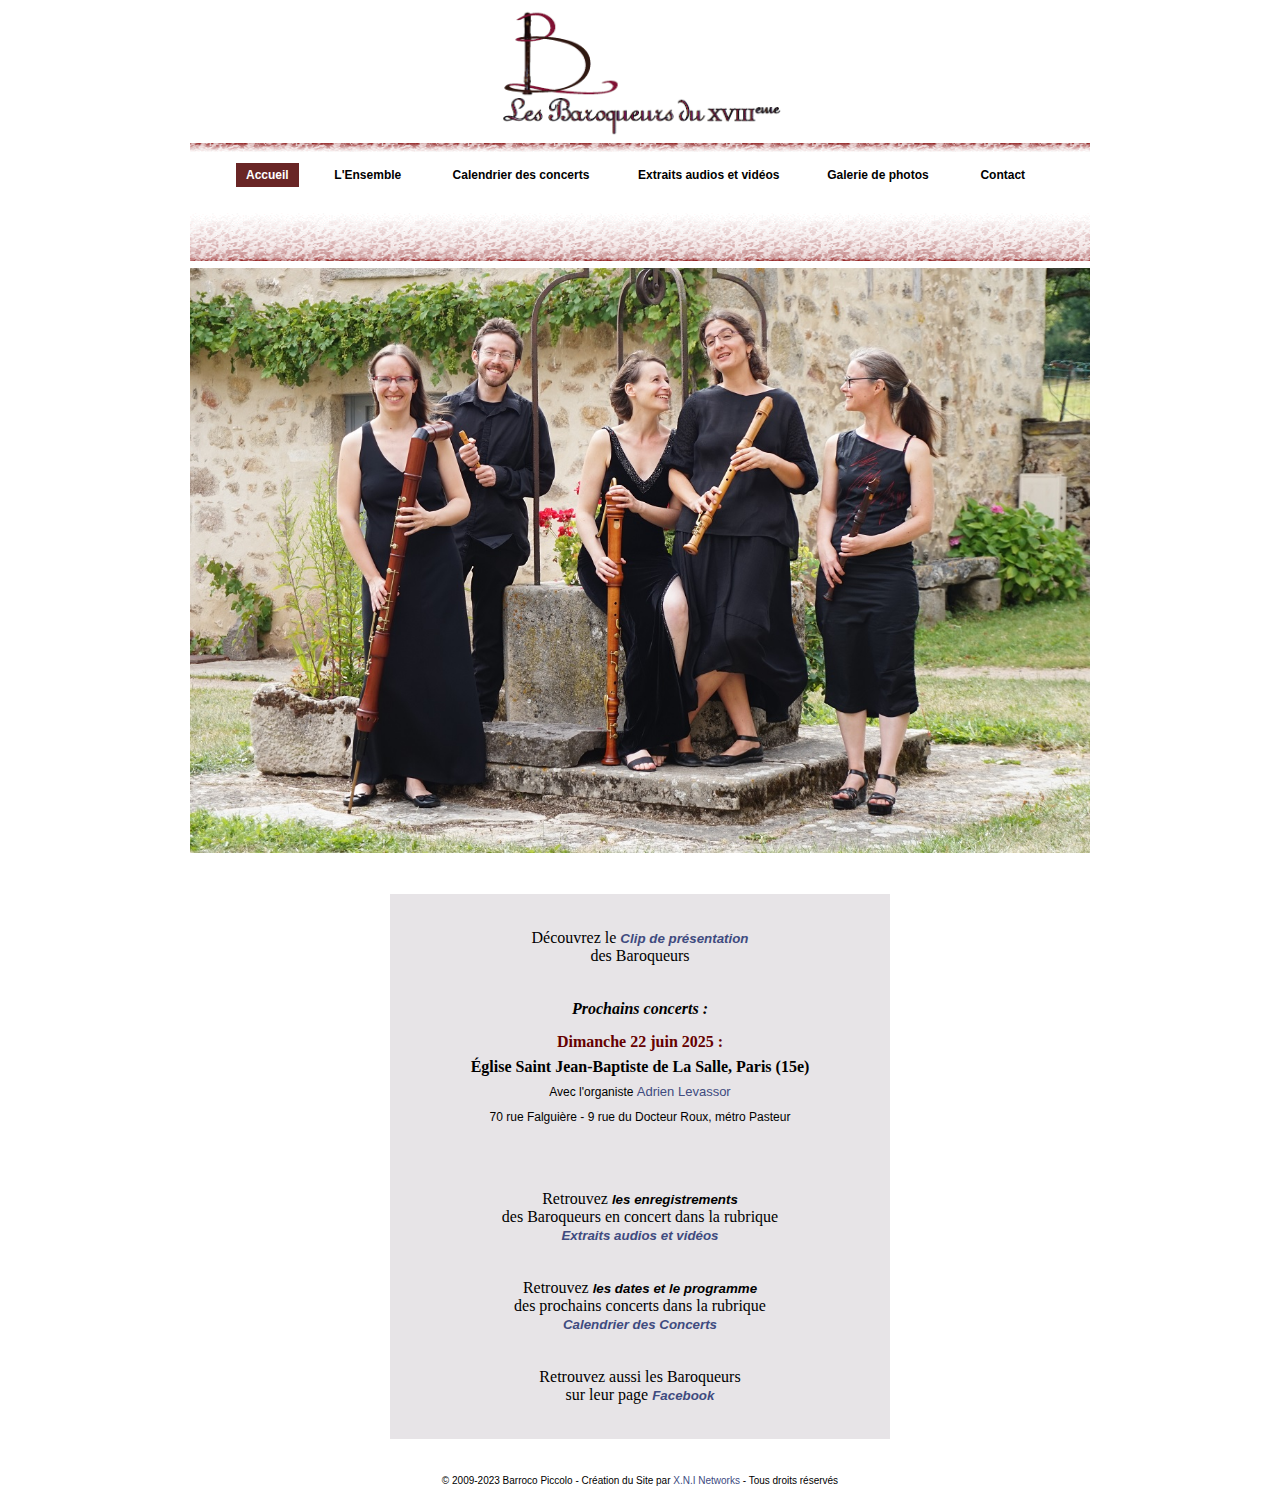
<file: index.html>
<!DOCTYPE html>
<html>
<head>
<meta charset="UTF-8">
<title>Les Baroqueurs du XVIIIème - Accueil</title>
<link rel="stylesheet" href="css/styles.css" type="text/css">
<link rel="shortcut icon" href="images/favicon.png">
<link rel="apple-touch-icon-precomposed" href="images/favicon.png">
<meta name="msapplication-TileImage" content="/images/favicon.png">
<META NAME="keywords" CONTENT="Baroqueurs,flutes,groupe,flutistes,paris,18,quintuor,sextuor,quatuor,bec,vent,instruments,conservatoire,musical,musique,baroque,bach,vivaldi,mozart,corelli">
<meta http-equiv="Pragma" content="no-cache" />
<meta content="no-cache" http-equiv="no-cache" />
<meta http-equiv="Cache-Control" content="no-cache" />
</head>
<body id="home">
<div align="center" id="mainContainer">
  <div style="border:1px solid white;"><a href="index.html" title="Home Page"><img src="images/logo.gif" width="288" height="127"  border="0"></a></div>  
  <div>
    <table width="805" align="center">
      <tr>
        <th width="795" scope="row"><img src="images/barre1.gif" alt="" width="900" height="10"></th>
      </tr>
      <tr>
        <th scope="row"><table width="92%" align="center">
          <tr>
              <td width="8%" height="24" nowrap><div align="center" class="Style8"><font size="2"><a class="navLink currentLink" href="index.html" 
		onMouseOver="HM_f_PopUp('elMenu3',event)" onMouseOut="HM_f_PopDown('elMenu3')">Accueil</a></font></div></td>
              <td width="12%" nowrap><div align="center" class="Style8"><font size="2"><a class="navLink" href="ensemble.html" 
		onMouseOver="HM_f_PopUp('elMenu3',event)" onMouseOut="HM_f_PopDown('elMenu3')">L'Ensemble</a></font></div></td>
              <td width="15%" nowrap><div align="center" class="Style8"><font size="2"><a class="navLink" href="calendrier.html" 
		onMouseOver="HM_f_PopUp('elMenu3',event)" onMouseOut="HM_f_PopDown('elMenu3')">Calendrier des concerts</a></font></div></td>
              <td width="14%" nowrap><div align="center" class="Style8"><font size="2"><a class="navLink" href="extraits.html" 
		onMouseOver="HM_f_PopUp('elMenu3',event)" onMouseOut="HM_f_PopDown('elMenu3')">Extraits audios et vidéos</a></font></div></td>
              <td width="14%" nowrap><div align="center" class="Style8"><font size="2"><a href="photos.html" class="navLink" 
		onMouseOver="HM_f_PopUp('elMenu3',event)" onMouseOut="HM_f_PopDown('elMenu3')">Galerie de photos</a></font></div></td>
              <td width="10%" nowrap><div align="center" class="Style8"><font size="2"><a class="navLink" href="contact.html"
        onMouseOver="HM_f_PopUp('elMenu3',event)" onMouseOut="HM_f_PopDown('elMenu3')">Contact</a></font></div></td>
          </tr>
        </table></th>
        </tr>
        <tr>
          <th scope="row">&nbsp;</th>
        </tr>
        <tr>
          <th scope="row"><img src="images/barre2accueil.gif" alt="" width="900" height="50"></th>
        </tr>
        <tr>
          <th scope="row"><img src="images/DSC07958_accueil.jpg" width="900"></th>
        </tr>
      </table>
    </div>
    <p>&nbsp;</p>
  </div>  
  <table width="500" border="0" align="center" cellpadding="0" cellspacing="0" id="highLight">
    <tr><td class="celSpacer"></td></tr>
    <tr>
      <td width="500" align="center" valign="middle" bgcolor="#E7E4E7" id="news"><div align="center">
        <p>&nbsp;</p>
        </div>
        <p align="center"><span class="Style41">Découvrez le <a href="https://youtu.be/Jhaj91A4RM4" class="Style18">Clip de présentation</a><br>des Baroqueurs</span></p>
        <p align="center">&nbsp;</p>
        <p align="center"><span class="Style14"><span class="Style16">Prochains concerts :</span></span></p>
           <span class="Style25">Dimanche 22 juin 2025 : <br><span class="Style14">Église Saint Jean-Baptiste de La Salle, Paris (15e)</span></span><br><span style="font-size:12px; line-height:25px">Avec l'organiste <a href="https://adrienlevassor.wixsite.com/adrienlevassororgue" style="font-size: 13px" target="_blank">Adrien Levassor</a><br>70 rue Falguière - 9 rue du Docteur Roux, métro Pasteur<br><br>
        <p align="center">&nbsp;</p>
        <p align="center"><span class="Style41">Retrouvez <span class="Style18">les enregistrements </span><br>des Baroqueurs en concert dans la rubrique <br><a href="extraits.html" class="Style18">Extraits audios et vidéos</a> </span></p>
        <p align="center">&nbsp;</p>
        <p align="center"><span class="Style41">Retrouvez <span class="Style18">les dates et le programme</span> <br>des prochains concerts dans la rubrique <br><a href="calendrier.html" class="Style18">Calendrier des Concerts</a> </span></p>
        <p align="center">&nbsp;</p>
        <p align="center"><span class="Style41">Retrouvez aussi les Baroqueurs <br>sur leur page <a href="https://www.facebook.com/consort.baroqueurs.5" target="_blank" class="Style18">Facebook</a> </span></p>
        <p align="center">&nbsp;</p>
      <div class="link"></div></td>
    </tr>
    <tr><td class="celSpacer"></td></tr>
  </table>
  <p>&nbsp;</p>
  <div id="footer">
    <div align="center">&copy; 2009-2023 Barroco Piccolo - Création du Site par <a href="http://www.xni-networks.fr" target="_blank">X.N.I Networks</a> - Tous droits réservés</div>
  </div>
</body>
</html>
</file>
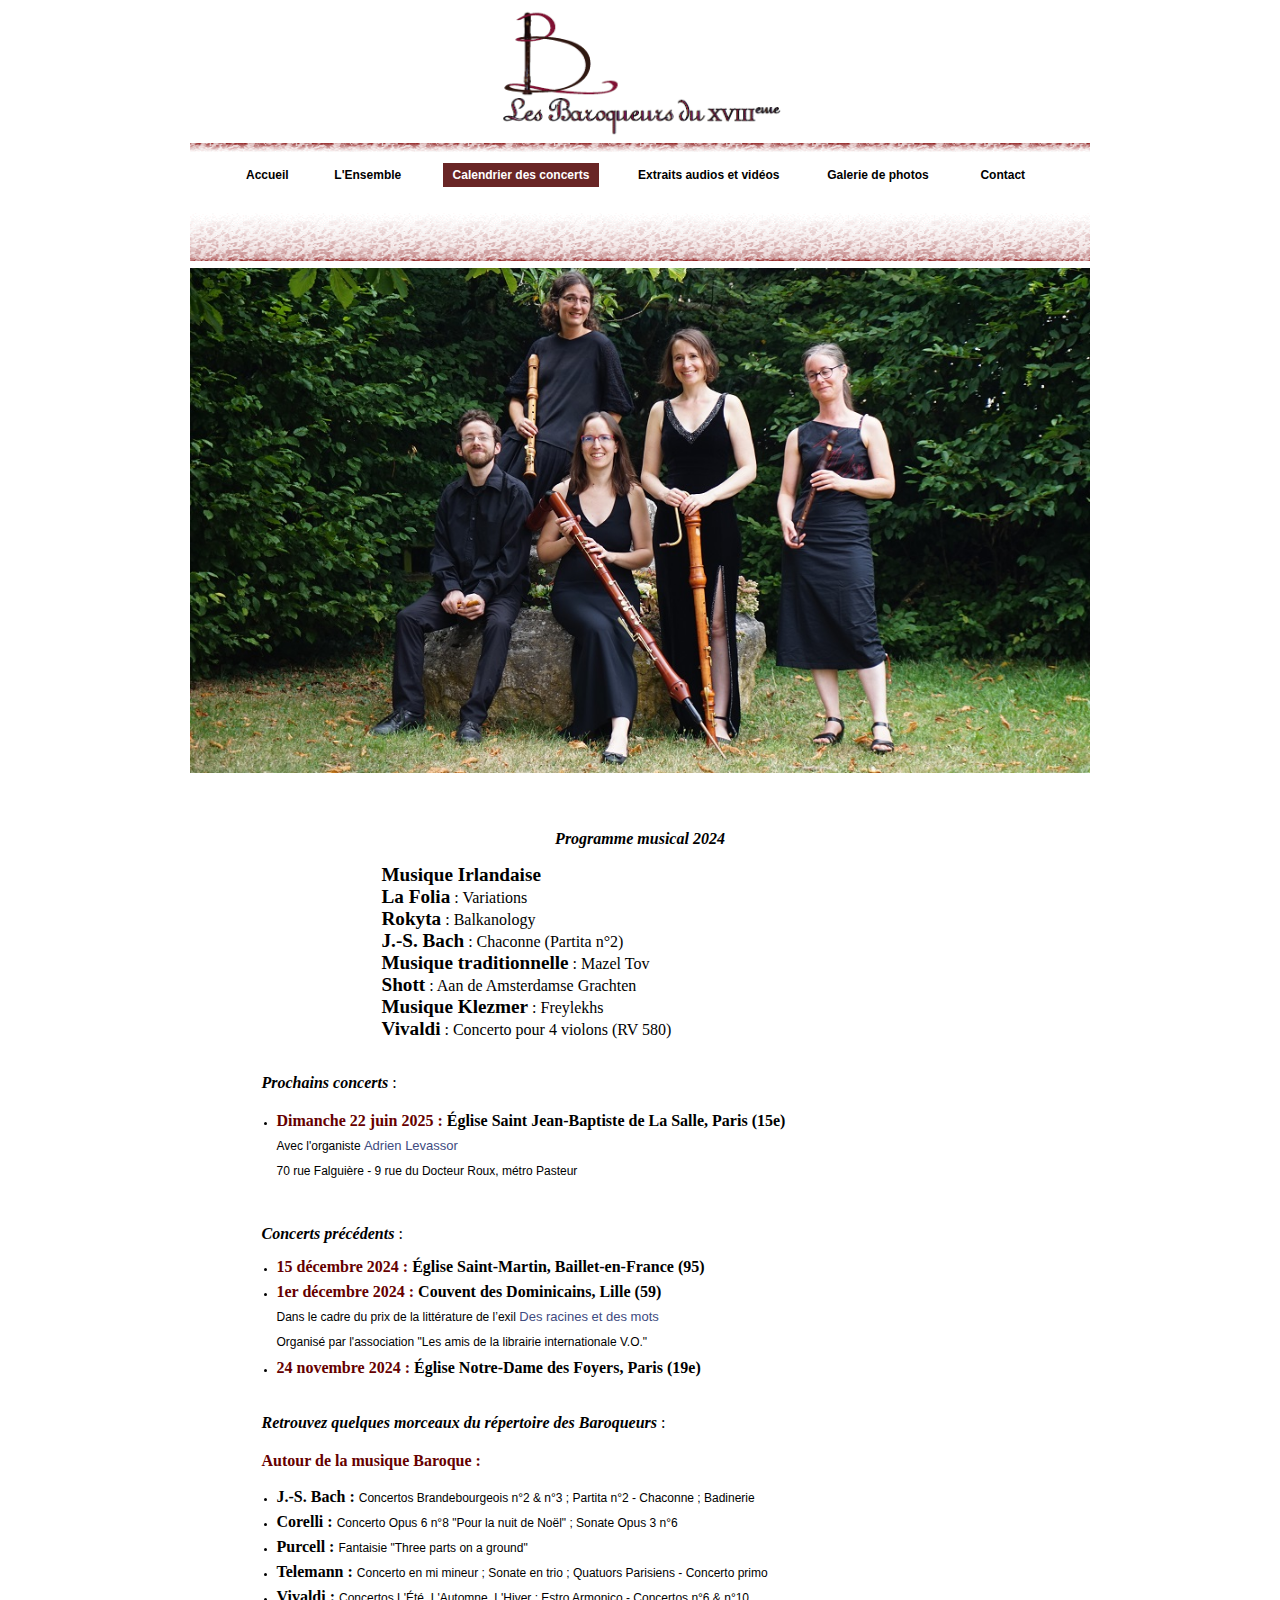
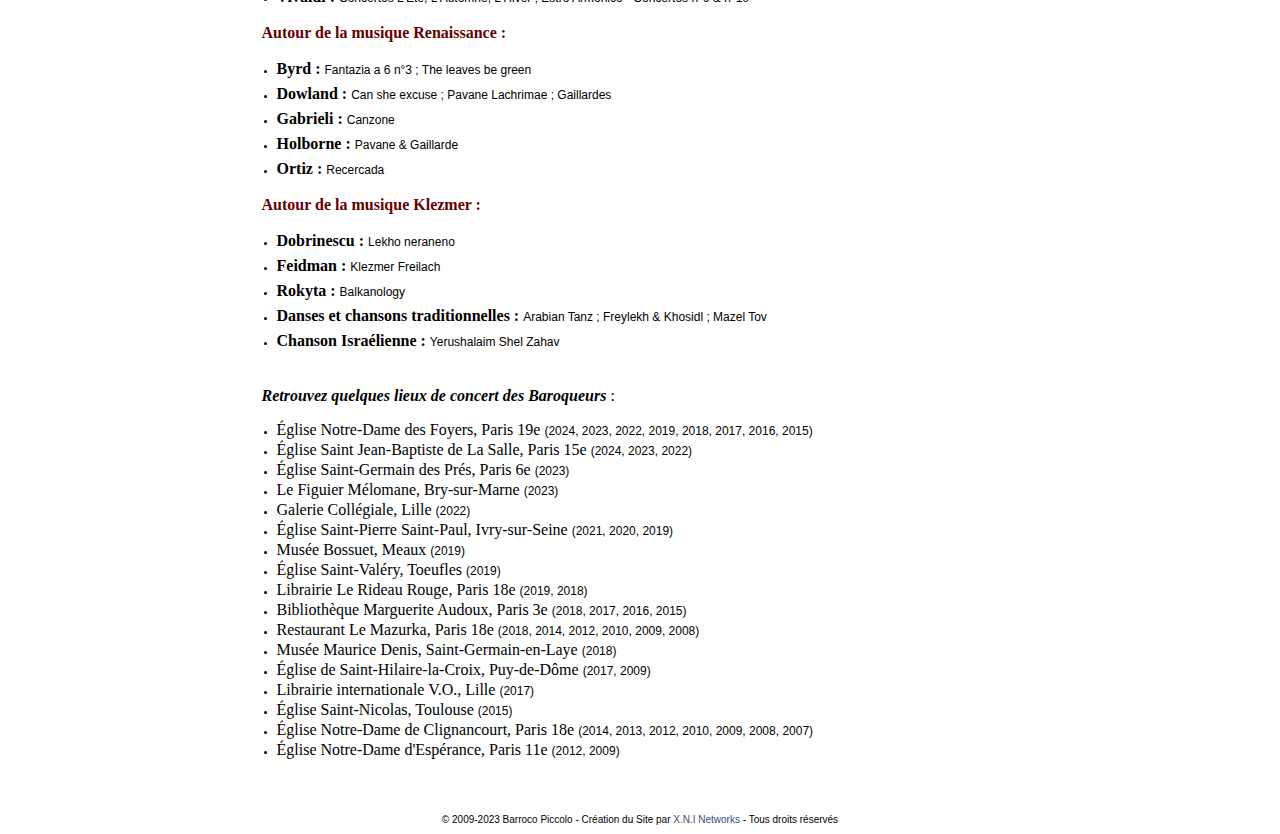
<file: calendrier.html>
<!DOCTYPE html>
<html>
<head>
<meta charset="UTF-8">
<title>Les Baroqueurs du XVIIIème - Calendrier des Concerts</title>
<link rel="stylesheet" href="css/styles.css" type="text/css">
<link rel="shortcut icon" href="images/favicon.png">
<link rel="apple-touch-icon-precomposed" href="images/favicon.png">
<meta name="msapplication-TileImage" content="/images/favicon.png">
<META NAME="keywords" CONTENT="Baroqueurs,flutes,groupe,flutistes,paris,18,quintuor,sextuor,quatuor,bec,vent,instruments,conservatoire,musical,musique,baroque,bach,vivaldi,mozart,corelli">
<meta http-equiv="Pragma" content="no-cache" />
<meta content="no-cache" http-equiv="no-cache" />
<meta http-equiv="Cache-Control" content="no-cache" />
</head>
<body id="home">
<div align="center" id="mainContainer">
  <div style="border:1px solid white;"><a href="index.html" title="Home Page"><img src="images/logo.gif" width="288" height="127"  border="0" /></a></div>  
  <div>
    <table width="805" align="center">
      <tr>
        <th width="795" scope="row"><img src="images/barre1.gif" alt="" width="900" height="10"></th>
      </tr>
      <tr>
        <th scope="row"><table width="92%" align="center">
            <tr>
              <td width="8%" height="24" nowrap><div align="center" class="Style8"><font size="2"><a class="navLink" href="index.html" 
		onMouseOver="HM_f_PopUp('elMenu3',event)" onMouseOut="HM_f_PopDown('elMenu3')">Accueil</a></font></div></td>
              <td width="12%" nowrap><div align="center" class="Style8"><font size="2"><a class="navLink" href="ensemble.html" 
		onMouseOver="HM_f_PopUp('elMenu3',event)" onMouseOut="HM_f_PopDown('elMenu3')">L'Ensemble</a></font></div></td>
              <td width="15%" nowrap><div align="center" class="Style8"><font size="2"><a class="navLink currentLink" href="calendrier.html" 
		onMouseOver="HM_f_PopUp('elMenu3',event)" onMouseOut="HM_f_PopDown('elMenu3')">Calendrier des concerts</a></font></div></td>
              <td width="14%" nowrap><div align="center" class="Style8"><font size="2"><a class="navLink" href="extraits.html" 
		onMouseOver="HM_f_PopUp('elMenu3',event)" onMouseOut="HM_f_PopDown('elMenu3')">Extraits audios et vidéos</a></font></div></td>
              <td width="14%" nowrap><div align="center" class="Style8"><font size="2"><a href="photos.html" class="navLink" 
		onMouseOver="HM_f_PopUp('elMenu3',event)" onMouseOut="HM_f_PopDown('elMenu3')">Galerie de photos</a></font></div></td>
              <td width="10%" nowrap><div align="center" class="Style8"><font size="2"><a class="navLink" href="contact.html"
        onMouseOver="HM_f_PopUp('elMenu3',event)" onMouseOut="HM_f_PopDown('elMenu3')">Contact</a></font></div></td>
            </tr>
        </table></th>
      </tr>
      <tr>
        <th scope="row">&nbsp;</th>
      </tr>
      <tr>
        <th scope="row"><img src="images/barre2accueil.gif" alt="" width="900" height="50"></th>
      </tr>
      <tr>
        <th scope="row"><img src="images/DSC07981_calendrier.jpg" width="900"></th>
      </tr>
    </table>
  </div>
  <p>&nbsp;</p>
  <table width="757" height="332" border="0" cellpadding="0" cellspacing="0" id="highLight">
    <tr>
    <td class="celSpacer"></td></tr>
    <tr>
      <td width="598" valign="top" bgcolor="#FFFFFF" id="news">
        <p align="center" class="Style16">Programme musical 2024</p>
        <blockquote>
            <blockquote>
              <blockquote>
                <p class="Style14">
                <span class="Style15">Musique Irlandaise</span><br>
				<span class="Style15">La Folia</span> : Variations<br>
                <span class="Style15">Rokyta</span> : Balkanology<br>
				<span class="Style15">J.-S. Bach</span> : Chaconne (Partita n°2)<br>
				<span class="Style15">Musique traditionnelle</span> : Mazel Tov<br>
				<span class="Style15">Shott</span> : Aan de Amsterdamse Grachten<br>
				<span class="Style15">Musique Klezmer</span> : Freylekhs<br>
                <span class="Style15">Vivaldi</span> : Concerto pour 4 violons (RV 580)<br>
              </blockquote>
            </blockquote>
        </blockquote>
        <p class="Style14"><br>
          <span class="Style14"><span class="Style16">Prochains concerts</span> :</span></p>
         <ul class="Style20">
           <li class="Style19"><span class="Style25">Dimanche 22 juin 2025 :  <span class="Style14">Église Saint Jean-Baptiste de La Salle, Paris (15e)</span></span><br><span style="font-size:12px; line-height:25px">Avec l'organiste <a href="https://adrienlevassor.wixsite.com/adrienlevassororgue" style="font-size: 13px" target="_blank">Adrien Levassor</a><br>70 rue Falguière - 9 rue du Docteur Roux, métro Pasteur</span></li>
           <br>
       </ul><br>
        <p><span class="Style14"><span class="Style16">Concerts précédents</span> :</span></p>
        <ul class="Style20">
           <li class="Style19"><span class="Style25">15 décembre 2024 :  <span class="Style14">Église Saint-Martin, Baillet-en-France (95)</span></span></li>
           <li class="Style19"><span class="Style25">1er décembre 2024 :  <span class="Style14">Couvent des Dominicains, Lille (59)</span></span><br><span style="font-size:12px; line-height:25px">Dans le cadre du prix de la littérature de l’exil <a href="https://www.desracinesetdesmots.com/" style="font-size: 13px" target="_blank">Des racines et des mots</a><br>Organisé par l'association "Les amis de la librairie internationale V.O."</span></li>
           <li class="Style19"><span class="Style25">24 novembre 2024 :  <span class="Style14">Église Notre-Dame des Foyers, Paris (19e)</span></span></li>
        </ul>
        <p class="Style14"><br>
          <span class="Style16">Retrouvez quelques morceaux du répertoire des Baroqueurs</span> : </p>
          <p class="Style19"><span class="Style25">Autour de la musique Baroque : </span></p>
        <ul class="Style20">
          <li class="Style19"><span class="Style25"><span class="Style14">J.-S. Bach : </span></span><span style="font-size:12px; line-height:20px">Concertos Brandebourgeois n°2 & n°3 ; Partita n°2 - Chaconne ; Badinerie</span></li>
          <li class="Style19"><span class="Style25"><span class="Style14">Corelli : </span></span><span style="font-size:12px; line-height:20px">Concerto Opus 6 n°8 "Pour la nuit de Noël" ; Sonate Opus 3 n°6</span></li>
          <li class="Style19"><span class="Style25"><span class="Style14">Purcell : </span></span><span style="font-size:12px; line-height:20px">Fantaisie "Three parts on a ground"</span></li>
          <li class="Style19"><span class="Style25"><span class="Style14">Telemann : </span></span><span style="font-size:12px; line-height:20px">Concerto en mi mineur ; Sonate en trio ; Quatuors Parisiens - Concerto primo</span></li>
          <li class="Style19"><span class="Style25"><span class="Style14">Vivaldi : </span></span><span style="font-size:12px; line-height:20px">Concertos L'Été, L'Automne, L'Hiver ; Estro Armonico - Concertos n°6 & n°10</span></li>
        </ul>
          <p class="Style19"><span class="Style25">Autour de la musique Renaissance : </span></p>
        <ul class="Style20">
          <li class="Style19"><span class="Style25"><span class="Style14">Byrd : </span></span><span style="font-size:12px; line-height:20px">Fantazia a 6 n°3 ; The leaves be green</span></li>
          <li class="Style19"><span class="Style25"><span class="Style14">Dowland : </span></span><span style="font-size:12px; line-height:20px">Can she excuse ; Pavane Lachrimae ; Gaillardes</span></li>
          <li class="Style19"><span class="Style25"><span class="Style14">Gabrieli : </span></span><span style="font-size:12px; line-height:20px">Canzone</span></li>
          <li class="Style19"><span class="Style25"><span class="Style14">Holborne : </span></span><span style="font-size:12px; line-height:20px">Pavane & Gaillarde</span></li>
          <li class="Style19"><span class="Style25"><span class="Style14">Ortiz : </span></span><span style="font-size:12px; line-height:20px">Recercada</span></li>
        </ul>
          <p class="Style19"><span class="Style25">Autour de la musique Klezmer : </span></p>
        <ul class="Style20">
          <li class="Style19"><span class="Style25"><span class="Style14">Dobrinescu : </span></span><span style="font-size:12px; line-height:20px">Lekho neraneno</span></li>
          <li class="Style19"><span class="Style25"><span class="Style14">Feidman : </span></span><span style="font-size:12px; line-height:20px">Klezmer Freilach</span></li>
          <li class="Style19"><span class="Style25"><span class="Style14">Rokyta : </span></span><span style="font-size:12px; line-height:20px">Balkanology</span></li>
          <li class="Style19"><span class="Style25"><span class="Style14">Danses et chansons traditionnelles : </span></span><span style="font-size:12px; line-height:20px">Arabian Tanz ; Freylekh & Khosidl ; Mazel Tov</span><br></li>
          <li class="Style19"><span class="Style25"><span class="Style14">Chanson Israélienne : </span></span><span style="font-size:12px; line-height:20px">Yerushalaim Shel Zahav</span><br></li>
        </ul>        
        <p class="Style14"><br>
          <span class="Style16">Retrouvez quelques lieux de concert des Baroqueurs</span> : </p>
        <ul class="Style20">
          <li class="Style19"><span class="Style14">Église Notre-Dame des Foyers, Paris 19e </span><span style="font-size:12px; line-height:20px">(2024, 2023, 2022, 2019, 2018, 2017, 2016, 2015)</span></li>
          <li class="Style19"><span class="Style14">Église Saint Jean-Baptiste de La Salle, Paris 15e </span><span style="font-size:12px; line-height:20px">(2024, 2023, 2022)</span></li>
          <li class="Style19"><span class="Style14">Église Saint-Germain des Prés, Paris 6e </span><span style="font-size:12px; line-height:20px">(2023)</span></li>
          <li class="Style19"><span class="Style14">Le Figuier Mélomane, Bry-sur-Marne </span><span style="font-size:12px; line-height:20px">(2023)</span></li>
          <li class="Style19"><span class="Style14">Galerie Collégiale, Lille </span><span style="font-size:12px; line-height:20px">(2022)</span></li>
          <li class="Style19"><span class="Style14">Église Saint-Pierre Saint-Paul, Ivry-sur-Seine </span><span style="font-size:12px; line-height:20px">(2021, 2020, 2019)</span></li>
          <li class="Style19"><span class="Style14">Musée Bossuet, Meaux </span><span style="font-size:12px; line-height:20px">(2019)</span></li>
          <li class="Style19"><span class="Style14">Église Saint-Valéry, Toeufles </span><span style="font-size:12px; line-height:20px">(2019)</span></li>
          <li class="Style19"><span class="Style14">Librairie Le Rideau Rouge, Paris 18e </span><span style="font-size:12px; line-height:20px">(2019, 2018)</span></li>
          <li class="Style19"><span class="Style14">Bibliothèque Marguerite Audoux, Paris 3e </span><span style="font-size:12px; line-height:20px">(2018, 2017, 2016, 2015)</span></li>
          <li class="Style19"><span class="Style14">Restaurant Le Mazurka, Paris 18e </span><span style="font-size:12px; line-height:20px">(2018, 2014, 2012, 2010, 2009, 2008)</span></li>
          <li class="Style19"><span class="Style14">Musée Maurice Denis, Saint-Germain-en-Laye </span><span style="font-size:12px; line-height:20px">(2018)</span></li>
          <li class="Style19"><span class="Style14">Église de Saint-Hilaire-la-Croix, Puy-de-Dôme </span><span style="font-size:12px; line-height:20px">(2017, 2009)</span></li>
          <li class="Style19"><span class="Style14">Librairie internationale V.O., Lille </span><span style="font-size:12px; line-height:20px">(2017)</span></li>
           <li class="Style19"><span class="Style14">Église Saint-Nicolas, Toulouse </span><span style="font-size:12px; line-height:20px">(2015)</span></li>
          <li class="Style19"><span class="Style14">Église Notre-Dame de Clignancourt, Paris 18e </span><span style="font-size:12px; line-height:20px">(2014, 2013, 2012, 2010, 2009, 2008, 2007)</span></li>
          <li class="Style19"><span class="Style14">Église Notre-Dame d'Espérance, Paris 11e </span><span style="font-size:12px; line-height:20px">(2012, 2009)</span></li>
        <br></ul></td>
    </tr>
  </table>
  <p>&nbsp;</p>
  <div id="footer">
    <div align="center">&copy; 2009-2023 Barroco Piccolo - Création du Site par <a href="http://www.xni-networks.fr" target="_blank">X.N.I Networks</a> - Tous droits réservés</div>
  </div>
</div>
</body>
</html>
</file>
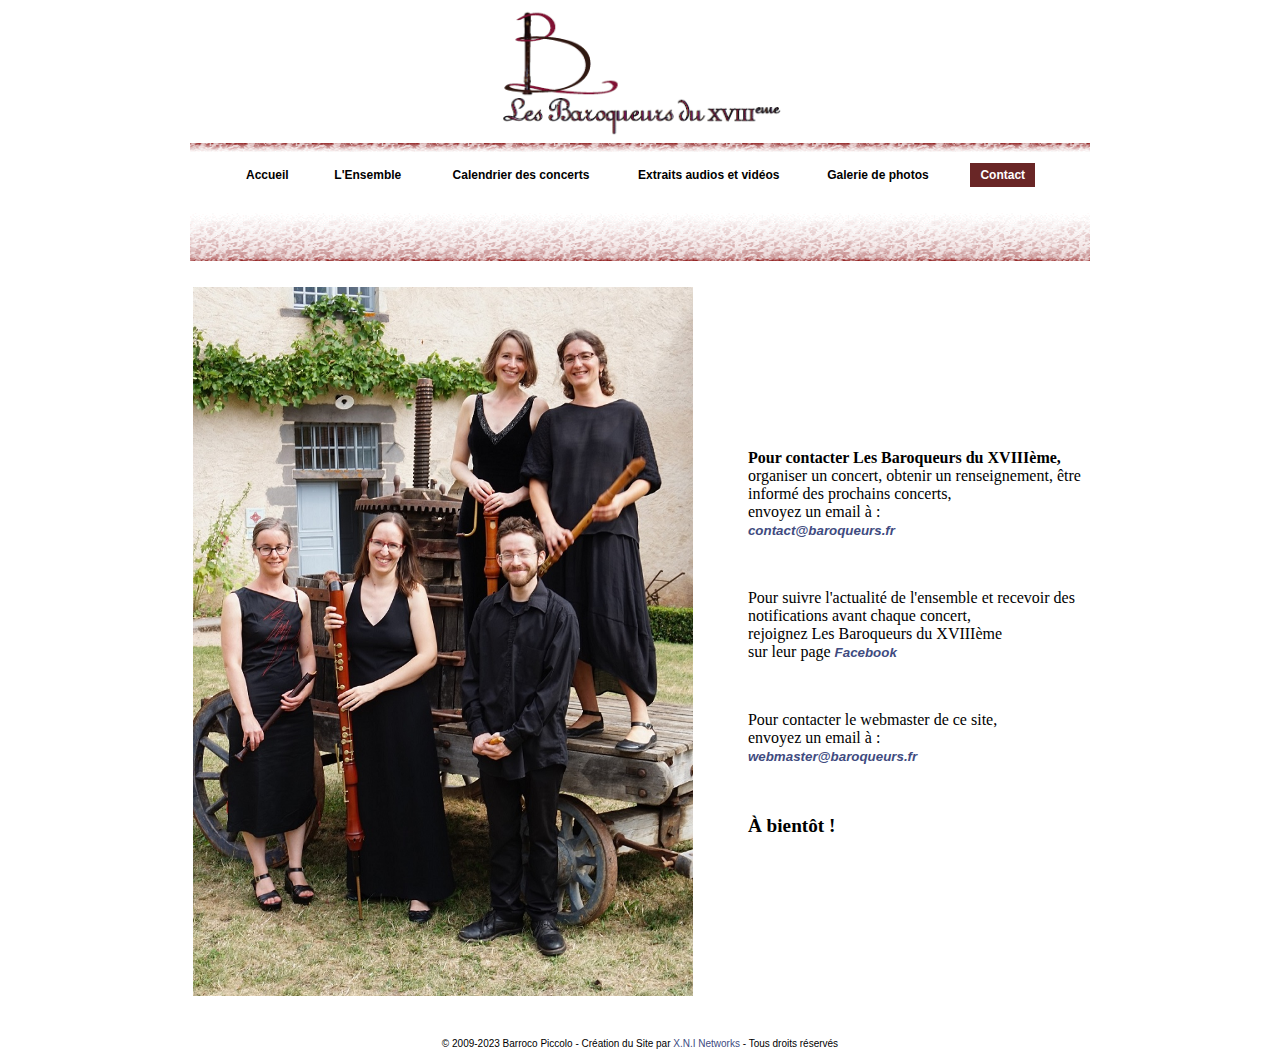
<file: contact.html>
<!DOCTYPE html>
<html>
<head>
<meta charset="UTF-8">
<title>Les Baroqueurs du XVIIIème - Contact</title>
<link rel="stylesheet" href="css/styles.css" type="text/css">
<link rel="shortcut icon" href="images/favicon.png">
<link rel="apple-touch-icon-precomposed" href="images/favicon.png">
<meta name="msapplication-TileImage" content="/images/favicon.png">
<META NAME="keywords" CONTENT="Baroqueurs,flutes,groupe,flutistes,paris,18,quintuor,sextuor,quatuor,bec,vent,instruments,conservatoire,musical,musique,baroque,bach,vivaldi,mozart,corelli">
<meta http-equiv="Pragma" content="no-cache" />
<meta content="no-cache" http-equiv="no-cache" />
<meta http-equiv="Cache-Control" content="no-cache" />
</head>
<body id="home">
<div align="center" id="mainContainer">
  <div style="border:1px solid white;"><a href="index.html" title="Home Page"><img src="images/logo.gif" width="288" height="127"  border="0"></a></div>  
  <div>
    <table width="805" align="center">
      <tr>
        <th width="795" scope="row"><img src="images/barre1.gif" alt="" width="900" height="10"></th>
      </tr>
      <tr>
        <th scope="row"><table width="92%" align="center">
          <tr>
              <td width="8%" height="24" nowrap><div align="center" class="Style8"><font size="2"><a class="navLink" href="index.html" 
		onMouseOver="HM_f_PopUp('elMenu3',event)" onMouseOut="HM_f_PopDown('elMenu3')">Accueil</a></font></div></td>
              <td width="12%" nowrap><div align="center" class="Style8"><font size="2"><a class="navLink" href="ensemble.html" 
		onMouseOver="HM_f_PopUp('elMenu3',event)" onMouseOut="HM_f_PopDown('elMenu3')">L'Ensemble</a></font></div></td>
              <td width="15%" nowrap><div align="center" class="Style8"><font size="2"><a class="navLink" href="calendrier.html" 
		onMouseOver="HM_f_PopUp('elMenu3',event)" onMouseOut="HM_f_PopDown('elMenu3')">Calendrier des concerts</a></font></div></td>
              <td width="14%" nowrap><div align="center" class="Style8"><font size="2"><a class="navLink" href="extraits.html" 
		onMouseOver="HM_f_PopUp('elMenu3',event)" onMouseOut="HM_f_PopDown('elMenu3')">Extraits audios et vidéos</a></font></div></td>
              <td width="14%" nowrap><div align="center" class="Style8"><font size="2"><a href="photos.html" class="navLink" 
		onMouseOver="HM_f_PopUp('elMenu3',event)" onMouseOut="HM_f_PopDown('elMenu3')">Galerie de photos</a></font></div></td>
              <td width="10%" nowrap><div align="center" class="Style8"><font size="2"><a class="navLink currentLink" href="contact.html"
        onMouseOver="HM_f_PopUp('elMenu3',event)" onMouseOut="HM_f_PopDown('elMenu3')">Contact</a></font></div></td>
          </tr>
        </table></th>
      </tr>
      <tr>
        <th scope="row">&nbsp;</th>
      </tr>
      <tr>
        <th scope="row"><img src="images/barre2accueil.gif" alt="" width="900" height="50"></th>
      </tr>
      <tr>
        <th scope="row">&nbsp;</th>
      </tr>
    </table>
  </div>
  
  <table width="900">
    <tr>
      <td width="500" align="left" valign="top"><img src="images/DSC07965_contact.jpg" width="500"></td>
      <td width="50" align="center" valign="top"></td>
      <td width="350" align="left" valign="middle">
        <p class="Style41"><span class="Style17">Pour contacter Les Baroqueurs du XVIIIème,</span> organiser un concert, obtenir un renseignement, être informé des prochains concerts, <br>envoyez un email à : <br><a href="mailto:contact@baroqueurs.fr" class="Style18">contact@baroqueurs.fr</a></p>
        <p class="Style14">&nbsp;</p>
        <p class="Style41">Pour suivre l'actualité de l'ensemble et recevoir des notifications avant chaque concert, <br>rejoignez Les Baroqueurs du XVIIIème <br>sur leur page <a href="https://www.facebook.com/consort.baroqueurs.5" target="_blank" class="Style18">Facebook</a></p>
        <p class="Style14">&nbsp;</p>
        <p class="Style14">Pour contacter le webmaster de ce site, <br>envoyez un email à : <br><a href="mailto:webmaster@baroqueurs.fr" class="Style18">webmaster@baroqueurs.fr</a></p>
        <p class="Style14">&nbsp;</p>
        <p class="Style14"><span class="Style21">À bientôt !</span></p>
      </td>
    </tr>
  </table>
  <p>&nbsp;</p>
  <div id="footer">
    <div align="center">&copy; 2009-2023 Barroco Piccolo - Création du Site par <a href="http://www.xni-networks.fr" target="_blank">X.N.I Networks</a> - Tous droits réservés</div>
  </div>
</div>
</body>
</html>
</file>
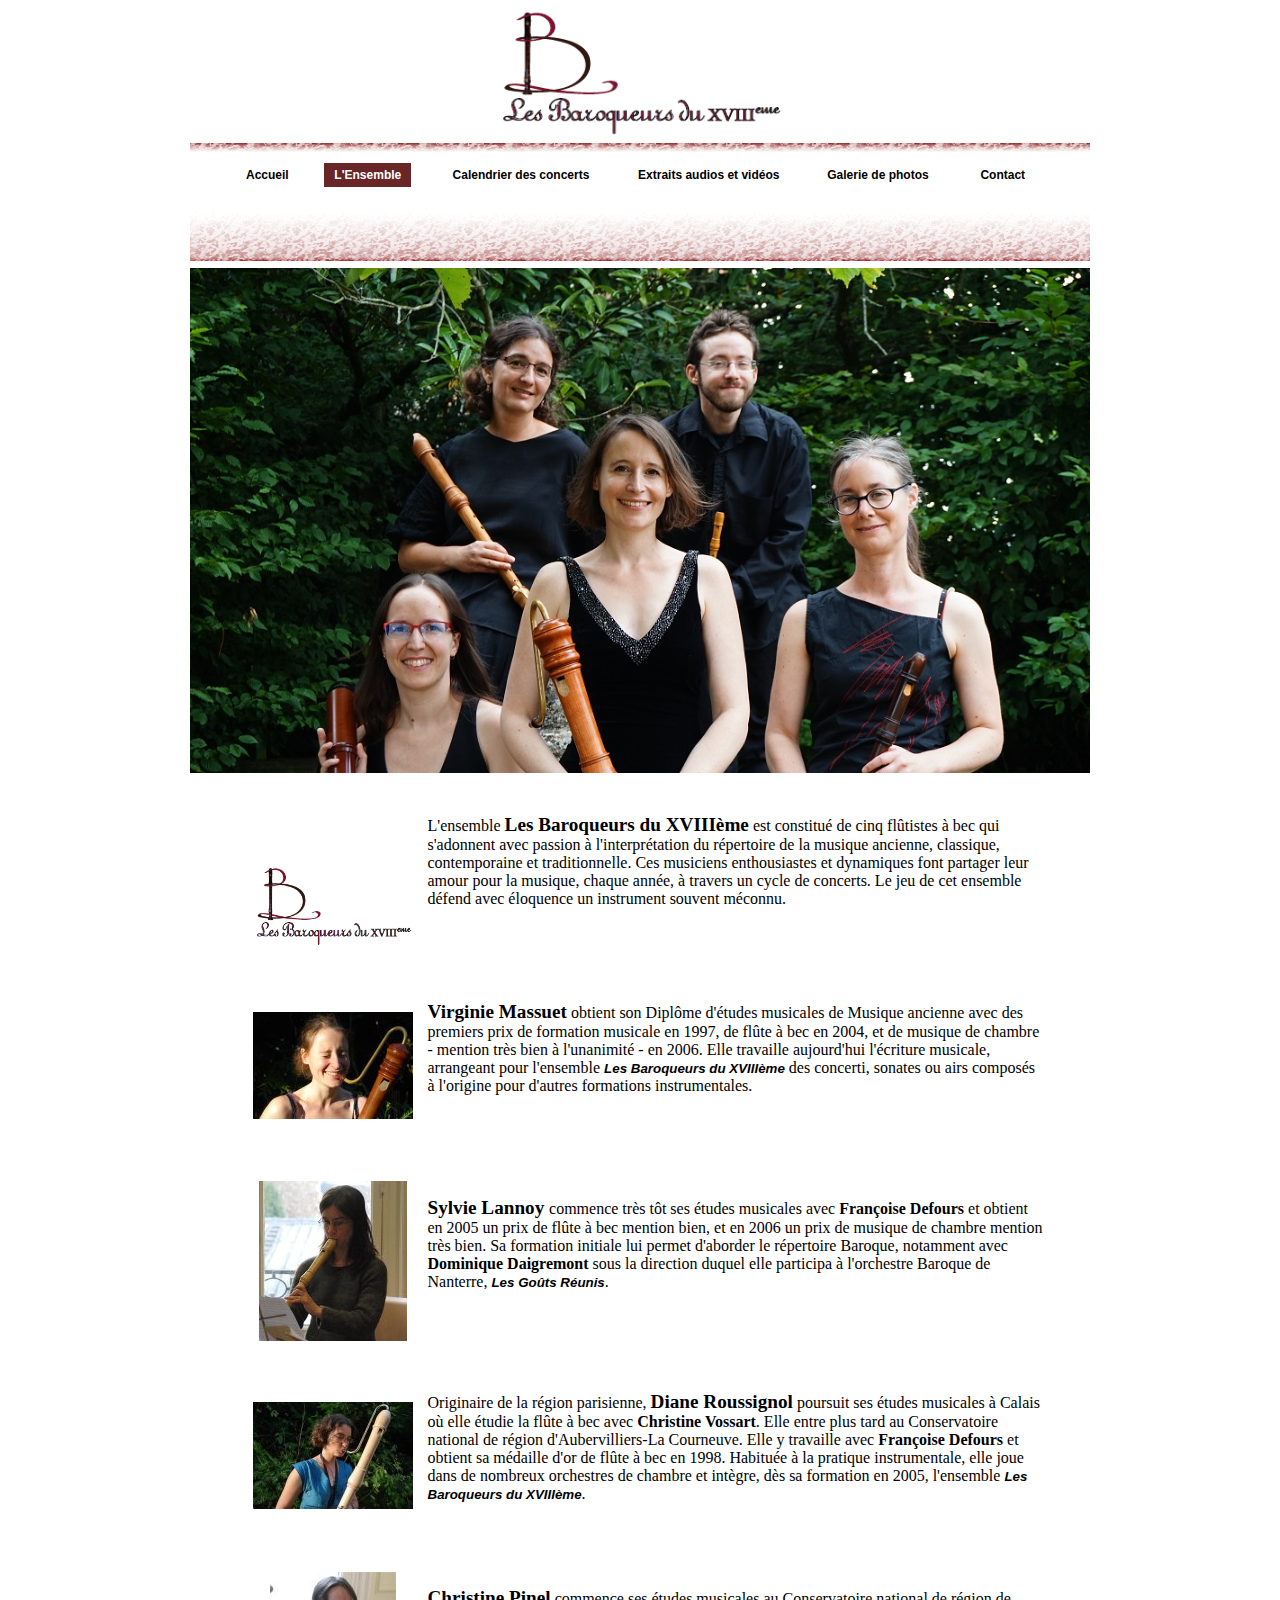
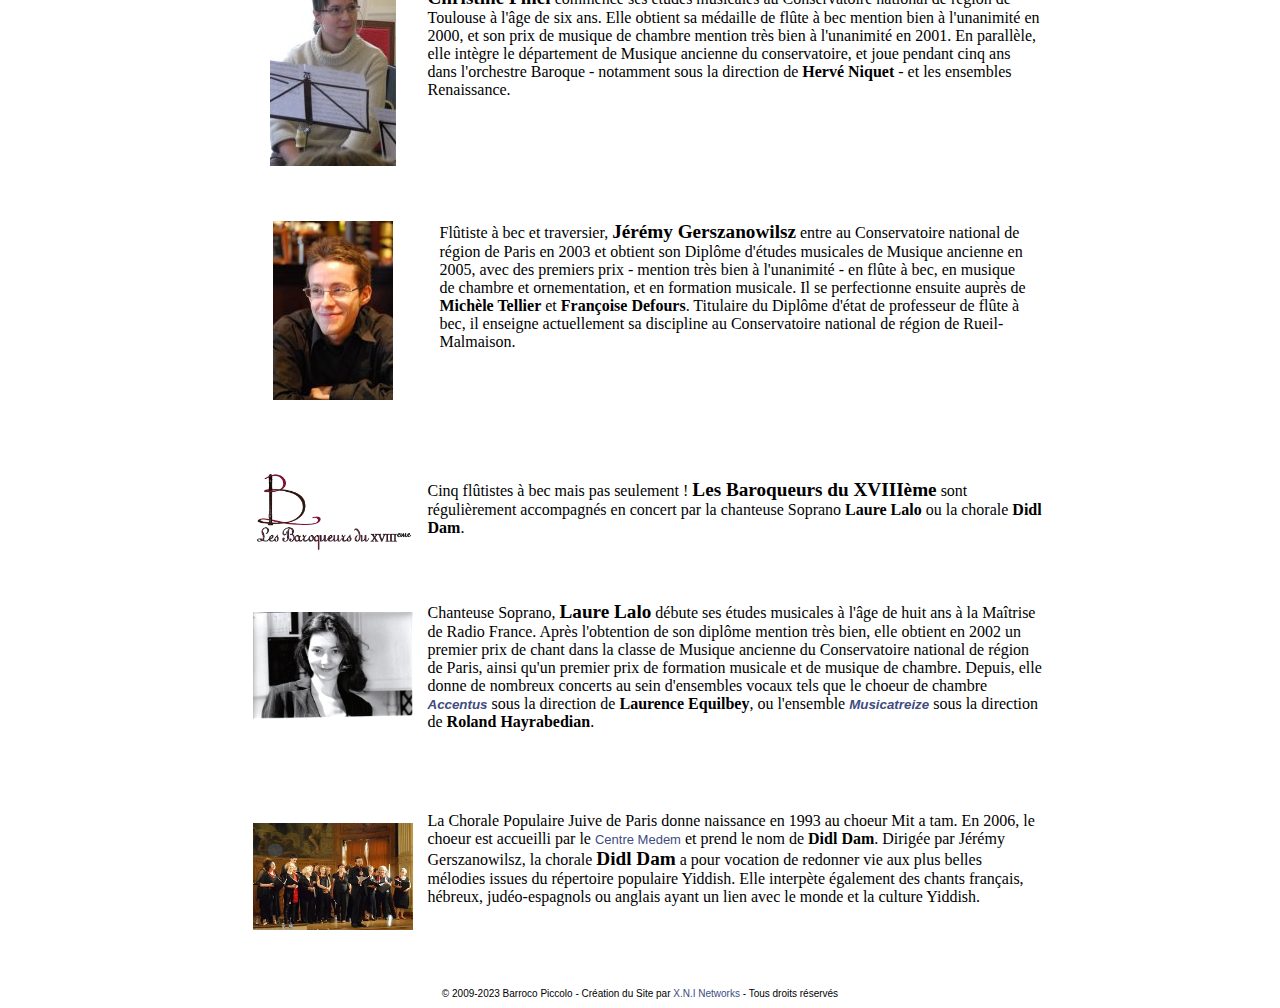
<file: ensemble.html>
<!DOCTYPE html>
<html>
<head>
<meta charset="UTF-8">
<title>Les Baroqueurs du XVIIIème - L'Ensemble</title>
<link rel="stylesheet" href="css/styles.css" type="text/css">
<link rel="shortcut icon" href="images/favicon.png">
<link rel="apple-touch-icon-precomposed" href="images/favicon.png">
<meta name="msapplication-TileImage" content="/images/favicon.png">
<META NAME="keywords" CONTENT="Baroqueurs,flutes,groupe,flutistes,paris,18,quintuor,sextuor,quatuor,bec,vent,instruments,conservatoire,musical,musique,baroque,bach,vivaldi,mozart,corelli">
<meta http-equiv="Pragma" content="no-cache" />
<meta content="no-cache" http-equiv="no-cache" />
<meta http-equiv="Cache-Control" content="no-cache" />
</head>
<body id="home">
<div align="center" id="mainContainer">
  <div style="border:1px solid white;"><a href="index.html" title="Home Page"><img src="images/logo.gif" width="288" height="127"  border="0"></a></div>  
  <div>
    <table width="805" align="center">
      <tr>
        <th width="795" scope="row"><img src="images/barre1.gif" alt="" width="900" height="10"></th>
      </tr>
      <tr>
        <th scope="row"><table width="92%" align="center">
          <tr>
              <td width="8%" height="24" nowrap><div align="center" class="Style8"><font size="2"><a class="navLink" href="index.html" 
		onMouseOver="HM_f_PopUp('elMenu3',event)" onMouseOut="HM_f_PopDown('elMenu3')">Accueil</a></font></div></td>
              <td width="12%" nowrap><div align="center" class="Style8"><font size="2"><a class="navLink currentLink" href="ensemble.html" 
		onMouseOver="HM_f_PopUp('elMenu3',event)" onMouseOut="HM_f_PopDown('elMenu3')">L'Ensemble</a></font></div></td>
              <td width="15%" nowrap><div align="center" class="Style8"><font size="2"><a class="navLink" href="calendrier.html" 
		onMouseOver="HM_f_PopUp('elMenu3',event)" onMouseOut="HM_f_PopDown('elMenu3')">Calendrier des concerts</a></font></div></td>
              <td width="14%" nowrap><div align="center" class="Style8"><font size="2"><a class="navLink" href="extraits.html" 
		onMouseOver="HM_f_PopUp('elMenu3',event)" onMouseOut="HM_f_PopDown('elMenu3')">Extraits audios et vidéos</a></font></div></td>
              <td width="14%" nowrap><div align="center" class="Style8"><font size="2"><a href="photos.html" class="navLink" 
		onMouseOver="HM_f_PopUp('elMenu3',event)" onMouseOut="HM_f_PopDown('elMenu3')">Galerie de photos</a></font></div></td>
              <td width="10%" nowrap><div align="center" class="Style8"><font size="2"><a class="navLink" href="contact.html"
        onMouseOver="HM_f_PopUp('elMenu3',event)" onMouseOut="HM_f_PopDown('elMenu3')">Contact</a></font></div></td>
          </tr>
        </table></th>
      </tr>
      <tr>
        <th scope="row">&nbsp;</th>
      </tr>
      <tr>
        <th scope="row"><img src="images/barre2accueil.gif" alt="" width="900" height="50"></th>
      </tr>
      <tr>
        <th scope="row"><img src="images/DSC07985_ensemble.jpg" width="900"></th>
      </tr>
    </table>
  </div>
  <p>&nbsp;</p>
  <table width="805" height="1316" border="0" cellpadding="0" cellspacing="0" id="highLight">
    <tr>
      <td width="190" height="187" align="center" valign="middle" bgcolor="#FFFFFF" id="news"><p><img width="160" src="images/logo.gif"></p></td>
      <td width="615" valign="top" bgcolor="#FFFFFF" id="news"><span class="Style14">L'ensemble <span class="Style21">Les Baroqueurs du XVIIIème</span> est constitué de cinq flûtistes à bec qui s'adonnent avec passion à l'interprétation du répertoire de la musique ancienne, classique, contemporaine et traditionnelle. Ces musiciens enthousiastes et dynamiques font partager leur amour pour la musique, chaque année,  &agrave; travers un cycle de concerts.  Le jeu de cet ensemble défend avec éloquence un  instrument souvent méconnu.</span></td>
    </tr>
    <tr>
      <td height="180" align="center" valign="top" bgcolor="#FFFFFF" id="news"><p><img src="images/virginiered.jpg" width="160" height="107"></p>
      </td>
      <td valign="top" bgcolor="#FFFFFF" id="news"><span class="Style14"><span class="Style21">Virginie Massuet</span> obtient son Diplôme d'études musicales de Musique ancienne avec des premiers prix de formation musicale en 1997, de flûte à bec en 2004, et de musique de chambre - mention très bien à l'unanimité - en 2006. Elle travaille aujourd'hui l'écriture musicale, arrangeant pour l'ensemble <span class="Style18">Les Baroqueurs du XVIIIème</span> des concerti, sonates ou airs composés à l'origine pour d'autres formations instrumentales.</span></td>
    </tr>
    <tr>
      <td height="210" align="center" valign="top" bgcolor="#FFFFFF" id="news"><img src="images/sylviered.jpg" alt="" width="148" height="160" valign="top"></td>
      <td valign="top" bgcolor="#FFFFFF" id="news"><p class="Style14"><span class="Style21">Sylvie Lannoy </span> commence très tôt ses études musicales avec <span class="Style17">Françoise Defours</span> et obtient en 2005 un prix de flûte à bec mention bien, et en 2006 un prix de musique de chambre mention très bien. Sa formation initiale lui permet d'aborder le répertoire Baroque, notamment avec <span class="Style17">Dominique Daigremont</span> sous la direction duquel elle participa à l'orchestre Baroque de Nanterre, <span class="Style18">Les Goûts Réunis</span>.</p>      </td>
    </tr>
    <tr>
      <td height="180" align="center" valign="top" bgcolor="#FFFFFF" id="news"><p><img src="images/dianered.jpg" width="160" height="107"></p>
      </td>
      <td valign="top" bgcolor="#FFFFFF" id="news"><span class="Style14">Originaire de la région parisienne, <span class="Style21">Diane Roussignol</span> poursuit ses études musicales à Calais où elle étudie la flûte à bec avec <span class="Style17">Christine Vossart</span>. Elle entre plus tard au Conservatoire national de région d'Aubervilliers-La Courneuve. Elle y travaille avec <span class="Style17">Françoise Defours</span> et obtient sa médaille d'or de flûte à bec en 1998. Habituée à la pratique instrumentale, elle joue dans de  nombreux orchestres de chambre et intègre, dès sa formation en 2005, l'ensemble <span class="Style18">Les Baroqueurs du XVIIIème</span>.</span></td>
    </tr>
    <tr>
      <td height="250" align="center" valign="top" bgcolor="#FFFFFF" id="news"><img src="images/chrisred.jpg" alt="" width="126" height="194" align="texttop"></td>
      <td valign="top" bgcolor="#FFFFFF" id="news"><p class="Style14"><span class="Style21">Christine Pinel</span> commence ses études musicales au Conservatoire national de région de Toulouse &agrave; l'&acirc;ge de six ans. Elle obtient sa médaille de flûte à bec mention bien à l'unanimité en 2000, et son prix de musique de chambre mention très bien à l'unanimité en 2001. En parallèle, elle intègre le département de Musique ancienne du conservatoire, et joue pendant cinq ans dans l'orchestre Baroque - notamment sous la direction de <span class="Style17">Hervé Niquet</span> - et les ensembles Renaissance.</p></td>
    </tr>
    <tr>
      <td height="240" align="center" valign="top" bgcolor="#FFFFFF" id="news"><img src="images/jeremred.jpg" width="120" height="179"></td>
      <td valign="top" bgcolor="#FFFFFF" id="news"><p class="body Style14">Flûtiste à bec et traversier, <span class="Style21">Jérémy Gerszanowilsz</span> entre au Conservatoire national de région de Paris en 2003 et obtient son Diplôme d'études musicales de Musique ancienne en 2005, avec des premiers prix - mention très bien à l'unanimité - en flûte à bec, en musique de chambre et ornementation, et en formation musicale. Il se perfectionne ensuite auprès de <span class="Style17">Michèle Tellier</span> et <span class="Style17">Françoise Defours</span>. Titulaire du Diplôme d'état de professeur de flûte à bec, il enseigne actuellement sa discipline au Conservatoire national de région de Rueil-Malmaison.</p>
    </tr>
    <tr>
      <td height="140" align="center" valign="top" bgcolor="#FFFFFF" id="news"><p><img width="160" src="images/logo.gif"></p></td>
      <td valign="top" bgcolor="#FFFFFF" id="news"><span class="Style14"><br>Cinq flûtistes à bec mais pas seulement ! <span class="Style21">Les Baroqueurs du XVIIIème</span> sont régulièrement accompagnés en concert par la chanteuse Soprano <span class="Style17">Laure Lalo</span> ou la chorale <span class="Style17">Didl Dam</span>.</span>
</td>
    </tr>
    <tr>
      <td height="211" align="center" valign="top" bgcolor="#FFFFFF" id="news"><p><img src="images/laurered.jpg" width="160" height="107"></p>
      </td>
      <td valign="top" bgcolor="#FFFFFF" id="news"><span class="Style14">Chanteuse Soprano, <span class="Style21">Laure Lalo</span> débute ses études musicales à l'âge de huit ans à la Maîtrise de Radio France. Après l'obtention de son diplôme mention très bien, elle obtient en 2002 un premier prix de chant dans la classe de Musique ancienne du Conservatoire national de région de Paris, ainsi qu'un premier prix de formation musicale et de musique de chambre. Depuis, elle donne de nombreux concerts au sein d'ensembles vocaux tels que le choeur de chambre <a href="http://www.accentus.fr/" class="Style18" target="_blank">Accentus</a> sous la direction de <span class="Style17">Laurence Equilbey</span>, ou l'ensemble <a href="http://www.musicatreize.org/" class="Style18" target="_blank">Musicatreize</a> sous la direction de <span class="Style17">Roland Hayrabedian</span>.</span></td>
    </tr>
    <tr>
      <td height="175" align="center" valign="top" bgcolor="#FFFFFF" id="news"><p><img src="images/choralered.jpg" width="160" height="107"></p>
      </td>
      <td valign="top" bgcolor="#FFFFFF" id="news"><span class="Style14">La Chorale Populaire Juive de Paris donne naissance en 1993 au choeur Mit a tam. En 2006, le choeur est accueilli par le <a href="http://centre-medem.org/" style="font-size: 13px" target="_blank">Centre Medem</a> et prend le nom de <span class="Style17">Didl Dam</span>. Dirigée par Jérémy Gerszanowilsz, la chorale <span class="Style21">Didl Dam</span> a pour vocation de redonner vie aux plus belles mélodies issues du répertoire populaire Yiddish. Elle interpète également des chants français, hébreux, judéo-espagnols ou anglais ayant un lien avec le monde et la culture Yiddish.</span></td>
    </tr>
  </table>
  <div id="footer">
    <div align="center">&copy; 2009-2023 Barroco Piccolo - Création du Site par <a href="http://www.xni-networks.fr" target="_blank">X.N.I Networks</a> - Tous droits réservés</div>
  </div>
</div>
</body>
</html>
</file>
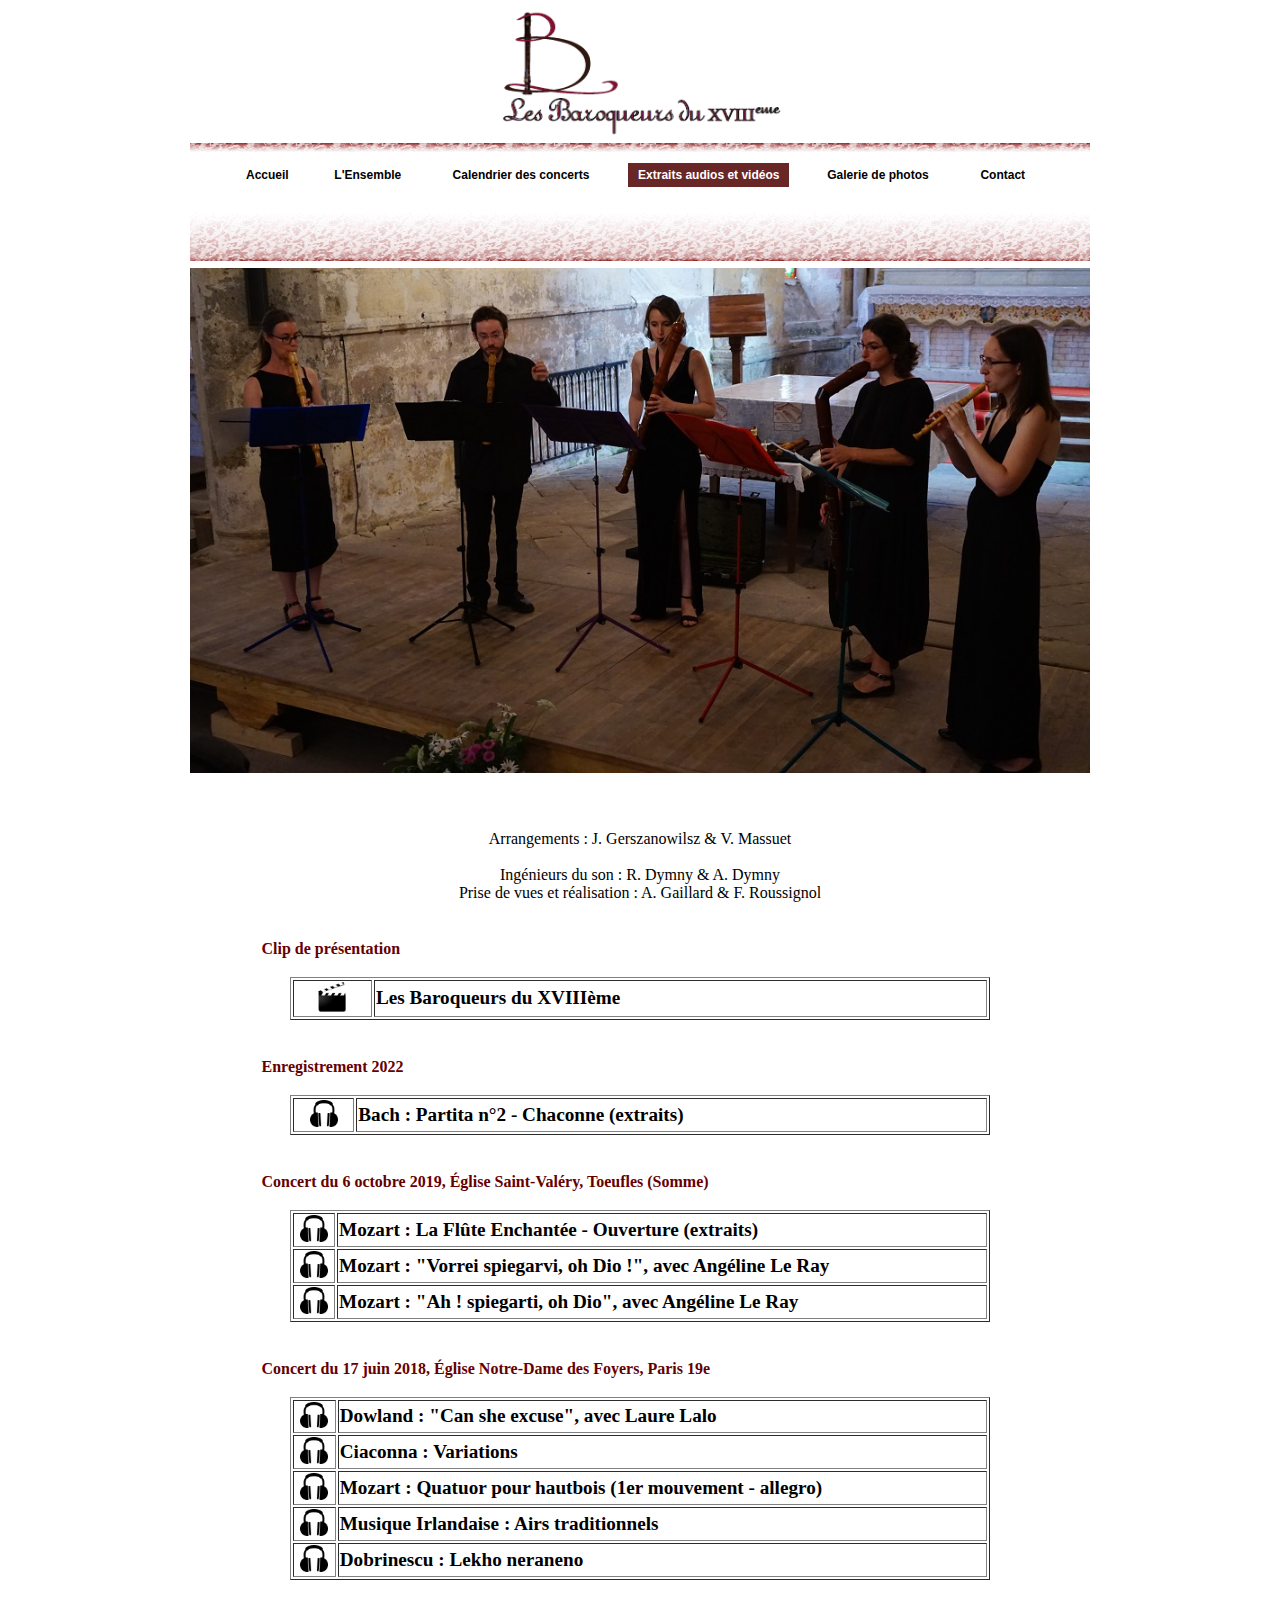
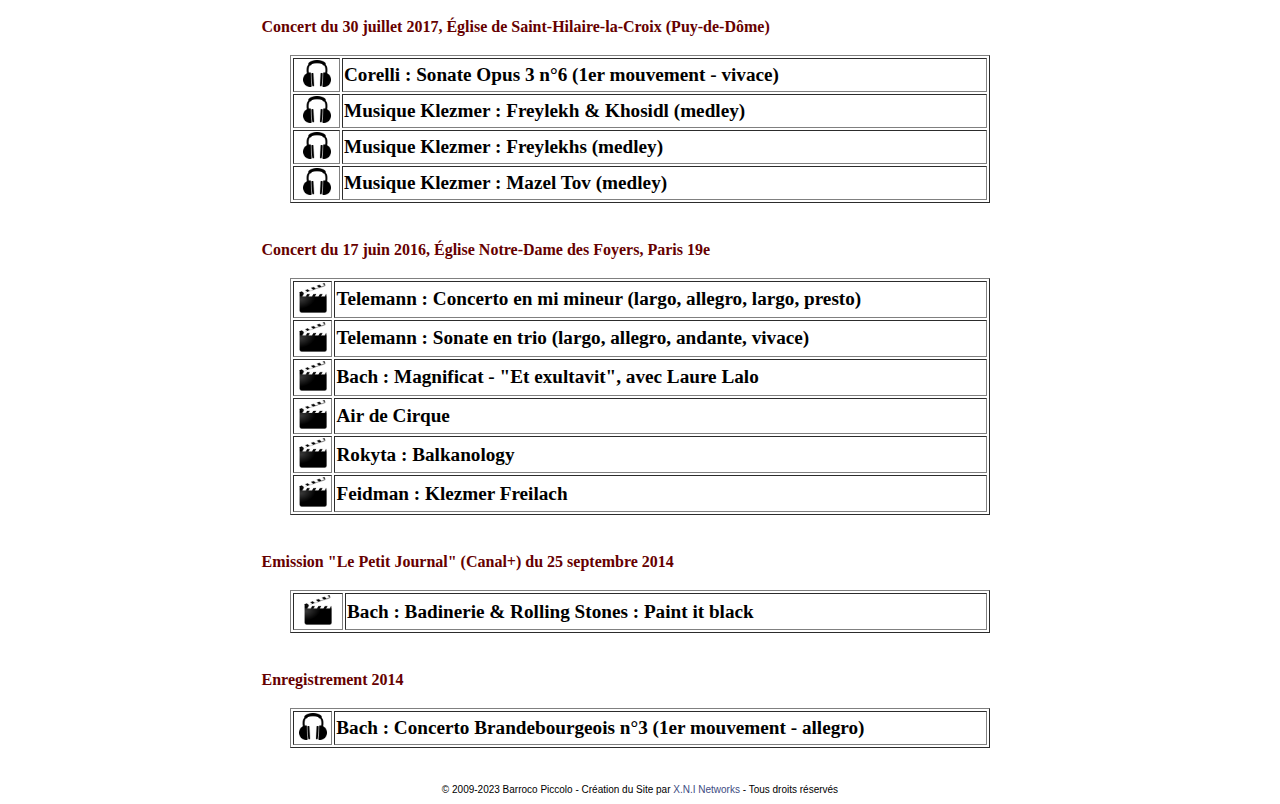
<file: extraits.html>
<!DOCTYPE html>
<html>
<head>
<meta charset="UTF-8">
<title>Les Baroqueurs du XVIIIème - Extraits audios et vidéos</title>
<link rel="stylesheet" href="css/styles.css" type="text/css">
<link rel="shortcut icon" href="images/favicon.png">
<link rel="apple-touch-icon-precomposed" href="images/favicon.png">
<meta name="msapplication-TileImage" content="/images/favicon.png">
<META NAME="keywords" CONTENT="Baroqueurs,flutes,groupe,flutistes,paris,18,quintuor,sextuor,quatuor,bec,vent,instruments,conservatoire,musical,musique,baroque,bach,vivaldi,mozart,corelli">
<meta http-equiv="Pragma" content="no-cache" />
<meta content="no-cache" http-equiv="no-cache" />
<meta http-equiv="Cache-Control" content="no-cache" />
<script src="lib/jquery-3.1.1.min.js"></script>
<script src="lib/mediaelement-and-player.min.js"></script>
<link href="lib/mediaelementplayer.min.css" rel="stylesheet">
</head>
<body id="home">
<div align="center" id="mainContainer">
  <div style="border:1px solid white;"><a href="index.html" title="Home Page"><img src="images/logo.gif" width="288" height="127"  border="0"></a></div>  
  <div>
    <table width="805" align="center">
      <tr>
        <th width="795" scope="row"><img src="images/barre1.gif" alt="" width="900" height="10"></th>
      </tr>
      <tr>
        <th scope="row"><table width="92%" align="center">
          <tr>
              <td width="8%" height="24" nowrap><div align="center" class="Style8"><font size="2"><a class="navLink" href="index.html" 
		onMouseOver="HM_f_PopUp('elMenu3',event)" onMouseOut="HM_f_PopDown('elMenu3')">Accueil</a></font></div></td>
              <td width="12%" nowrap><div align="center" class="Style8"><font size="2"><a class="navLink" href="ensemble.html" 
		onMouseOver="HM_f_PopUp('elMenu3',event)" onMouseOut="HM_f_PopDown('elMenu3')">L'Ensemble</a></font></div></td>
              <td width="15%" nowrap><div align="center" class="Style8"><font size="2"><a class="navLink" href="calendrier.html" 
		onMouseOver="HM_f_PopUp('elMenu3',event)" onMouseOut="HM_f_PopDown('elMenu3')">Calendrier des concerts</a></font></div></td>
              <td width="14%" nowrap><div align="center" class="Style8"><font size="2"><a class="navLink currentLink" href="extraits.html" 
		onMouseOver="HM_f_PopUp('elMenu3',event)" onMouseOut="HM_f_PopDown('elMenu3')">Extraits audios et vidéos</a></font></div></td>
              <td width="14%" nowrap><div align="center" class="Style8"><font size="2"><a href="photos.html" class="navLink" 
		onMouseOver="HM_f_PopUp('elMenu3',event)" onMouseOut="HM_f_PopDown('elMenu3')">Galerie de photos</a></font></div></td>
              <td width="10%" nowrap><div align="center" class="Style8"><font size="2"><a class="navLink" href="contact.html"
        onMouseOver="HM_f_PopUp('elMenu3',event)" onMouseOut="HM_f_PopDown('elMenu3')">Contact</a></font></div></td>
          </tr>
        </table></th>
      </tr>
      <tr>
        <th scope="row">&nbsp;</th>
      </tr>
      <tr>
        <th scope="row"><img src="images/barre2accueil.gif" alt="" width="900" height="50"></th>
      </tr>
      <tr>
        <th scope="row"><img src="images/DSC07939_extraits.jpg" width="900"></th>
      </tr>
    </table>
    <p>&nbsp;</p>
  </div>
  <table width="757" height="332" border="0" cellpadding="0" cellspacing="0" id="highLight">
    <tr>
    <td class="celSpacer"></td></tr>
    <tr>
      <td valign="top" bgcolor="#FFFFFF" id="news">
        <p align="center" class="Style14">Arrangements : J. Gerszanowilsz & V. Massuet<br><br>Ingénieurs du son : R. Dymny & A. Dymny<br>Prise de vues et réalisation : A. Gaillard & F. Roussignol</p>
        <p class="Style14"><br>
          <span class="Style25">Clip de présentation</span></p>
        <table width="700" border="1" align="center">
          <tr>
            <td><div align="center"><a href="https://youtu.be/Jhaj91A4RM4" target="_blank"><img src="images/video.png" alt="extrait" width="28" border="0" /></a></div></td>
            <td><span class="Style25"><strong class="Style20">Les Baroqueurs du XVIIIème</strong></span></td>
          </tr>
        </table>
        <p class="Style14"><br>
          <span class="Style25">Enregistrement 2022</span></p>
        <table width="700" border="1" align="center">
          <tr>
            <td><div align="center"><a href="media/2022_Bach_Chaconne.mp3" target="_blank"><img src="images/audio.png" alt="extrait" width="28" border="0" /></a></div></td>
            <td><span class="Style25"><strong class="Style20">Bach : Partita n°2 - Chaconne (extraits)</strong></span></td>
          </tr>
        </table>
        <p class="Style14"><br>
          <span class="Style25">Concert du 6 octobre 2019, Église Saint-Valéry, Toeufles (Somme)</span></p>
        <table width="700" border="1" align="center">
          <tr>
            <td><div align="center"><a href="media/2019_Mozart_LaFluteEnchantee.mp3" target="_blank"><img src="images/audio.png" alt="extrait" width="28" border="0" /></a></div></td>
            <td><span class="Style25"><strong class="Style20">Mozart : La Flûte Enchantée - Ouverture (extraits)</strong></span></td>
          </tr>
          <tr>
            <td><div align="center"><a href="media/2019_Mozart_VorreiSpiegarviOhDio.mp3" target="_blank"><img src="images/audio.png" alt="extrait" width="28" border="0" /></a></div></td>
            <td><span class="Style25"><strong class="Style20">Mozart : "Vorrei spiegarvi, oh Dio !", avec Angéline Le Ray</strong></span></td>
          </tr>
          <tr>
            <td><div align="center"><a href="media/2019_Mozart_K178.mp3" target="_blank"><img src="images/audio.png" alt="extrait" width="28" border="0" /></a></div></td>
            <td><span class="Style25"><strong class="Style20">Mozart : "Ah ! spiegarti, oh Dio", avec Angéline Le Ray</strong></span></td>
          </tr>
          </table>
        <p class="Style14"><br>
          <span class="Style25">Concert du 17 juin 2018, Église Notre-Dame des Foyers, Paris 19e</span></p>
        <table width="700" border="1" align="center">
          <tr>
            <td><div align="center"><a href="media/2018_CanSheExcuse.mp3" target="_blank"><img src="images/audio.png" alt="extrait" width="28" border="0" /></a></div></td>
            <td><span class="Style25"><strong class="Style20">Dowland : "Can she excuse", avec Laure Lalo</strong></span></td>
          </tr>
          <tr>
            <td><div align="center"><a href="media/2018_Ciaconna.mp3" target="_blank"><img src="images/audio.png" alt="extrait" width="28" border="0" /></a></div></td>
            <td><span class="Style25"><strong class="Style20">Ciaconna : Variations</strong></span></td>
          </tr>
          <tr>
            <td><div align="center"><a href="media/2018_QuatuorMozart.mp3" target="_blank"><img src="images/audio.png" alt="extrait" width="28" border="0" /></a></div></td>
            <td><span class="Style25"><strong class="Style20">Mozart : Quatuor pour hautbois (1er mouvement - allegro)</strong></span></td>
          </tr>
          <tr>
            <td><div align="center"><a href="media/2018_Irlandais.mp3" target="_blank"><img src="images/audio.png" alt="extrait" width="28" border="0" /></a></div></td>
            <td><span class="Style25"><strong class="Style20">Musique Irlandaise : Airs traditionnels</strong></span></td>
          </tr>
          <tr>
            <td><div align="center"><a href="media/2018_LekhoNeraneno.mp3" target="_blank"><img src="images/audio.png" alt="extrait" width="28" border="0" /></a></div></td>
            <td><span class="Style25"><strong class="Style20">Dobrinescu : Lekho neraneno</strong></span></td>
          </tr>
          </table>
        <p class="Style14"><br>
          <span class="Style25">Concert du 30 juillet 2017, Église de Saint-Hilaire-la-Croix (Puy-de-Dôme)</span></p>
        <table width="700" border="1" align="center">
          <tr>
            <td><div align="center"><a href="media/2017_Corelli.mp3" target="_blank"><img src="images/audio.png" alt="extrait" width="28" border="0" /></a></div></td>
            <td><span class="Style25"><strong class="Style20">Corelli : Sonate Opus 3 n°6 (1er mouvement - vivace)</strong></span></td>
          </tr>
          <tr>
            <td><div align="center"><a href="media/2017_Aladin.mp3" target="_blank"><img src="images/audio.png" alt="extrait" width="28" border="0" /></a></div></td>
            <td><span class="Style25"><strong class="Style20">Musique Klezmer : Freylekh & Khosidl (medley)</strong></span></td>
          </tr>
          <tr>
            <td><div align="center"><a href="media/2017_Freylekhs.mp3" target="_blank"><img src="images/audio.png" alt="extrait" width="28" border="0" /></a></div></td>
            <td><span class="Style25"><strong class="Style20">Musique Klezmer : Freylekhs (medley)</strong></span></td>
          </tr>
          <tr>
            <td><div align="center"><a href="media/2017_MazelTov.mp3" target="_blank"><img src="images/audio.png" alt="extrait" width="28" border="0" /></a></div></td>
            <td><span class="Style25"><strong class="Style20">Musique Klezmer : Mazel Tov (medley)</strong></span></td>
          </tr>
          </table>
        <p class="Style14"><br>
          <span class="Style25">Concert du 17 juin 2016, Église Notre-Dame des Foyers, Paris 19e</span></p>
        <table width="700" border="1" align="center">
          <tr>
            <td><div align="center"><a href="https://youtu.be/3O7sp5EIxAI" target="_blank"><img src="images/video.png" alt="extrait" width="28" border="0" /></a></div></td>
            <td><span class="Style25"><strong class="Style20">Telemann : Concerto en mi mineur (largo, allegro, largo, presto)</strong></span></td>
          </tr>
          <tr>
            <td><div align="center"><a href="https://youtu.be/-iszv_LOrEc" target="_blank"><img src="images/video.png" alt="extrait" width="28" border="0" /></a></div></td>
            <td><span class="Style25"><strong class="Style20">Telemann : Sonate en trio (largo, allegro, andante, vivace)</strong></span></td>
          </tr>
          <tr>
            <td><div align="center"><a href="https://youtu.be/phwD4_OPXoI" target="_blank"><img src="images/video.png" alt="extrait" width="28" border="0" /></a></div></td>
            <td><span class="Style25"><strong class="Style20">Bach : Magnificat - "Et exultavit", avec Laure Lalo</strong></span></td>
          </tr>
          <tr>
            <td><div align="center"><a href="https://youtu.be/X-1jNirFW20" target="_blank"><img src="images/video.png" alt="extrait" width="28" border="0" /></a></div></td>
            <td><span class="Style25"><strong class="Style20">Air de Cirque</strong></span></td>
          </tr>
          <tr>
            <td><div align="center"><a href="https://youtu.be/ID_OCF9JZiI" target="_blank"><img src="images/video.png" alt="extrait" width="28" border="0" /></a></div></td>
            <td><span class="Style25"><strong class="Style20">Rokyta : Balkanology</strong></span></td>
          </tr>
          <tr>
            <td><div align="center"><a href="https://youtu.be/04beqZKd_f4" target="_blank"><img src="images/video.png" alt="extrait" width="28" border="0" /></a></div></td>
            <td><span class="Style25"><strong class="Style20">Feidman : Klezmer Freilach</strong></span></td>
          </tr>
        </table>
        <p class="Style14"><br>
          <span class="Style25">Emission "Le Petit Journal" (Canal+) du 25 septembre 2014</span></p>
        <table width="700" border="1" align="center">
          <tr>
            <td><div align="center"><a href="https://youtu.be/ygQ0UHTOvdA" target="_blank"><img src="images/video.png" alt="extrait" width="28" border="0" /></a></div></td>
            <td><span class="Style25"><strong class="Style20">Bach : Badinerie & Rolling Stones : Paint it black</strong></span></td>
          </tr>
        </table>
        <p class="Style14"><br>
          <span class="Style25">Enregistrement 2014</span></p>
        <table width="700" border="1" align="center">
          <tr>
            <td><div align="center"><a href="media/2014_Bach.mp3" target="_blank"><img src="images/audio.png" alt="extrait" width="28" border="0" /></a></div></td>
            <td><span class="Style25"><strong class="Style20">Bach : Concerto Brandebourgeois n°3 (1er mouvement - allegro)</strong></span></td>
          </tr>
        </table>
        <p>&nbsp;</p></td>
    </tr>
    <tr>
    <td class="celSpacer"></td></tr>
  </table>
  <div id="footer">
    <div align="center">&copy; 2009-2023 Barroco Piccolo - Création du Site par <a href="http://www.xni-networks.fr" target="_blank">X.N.I Networks</a> - Tous droits réservés</div>
  </div>
</div>
</body>
</html>
</file>
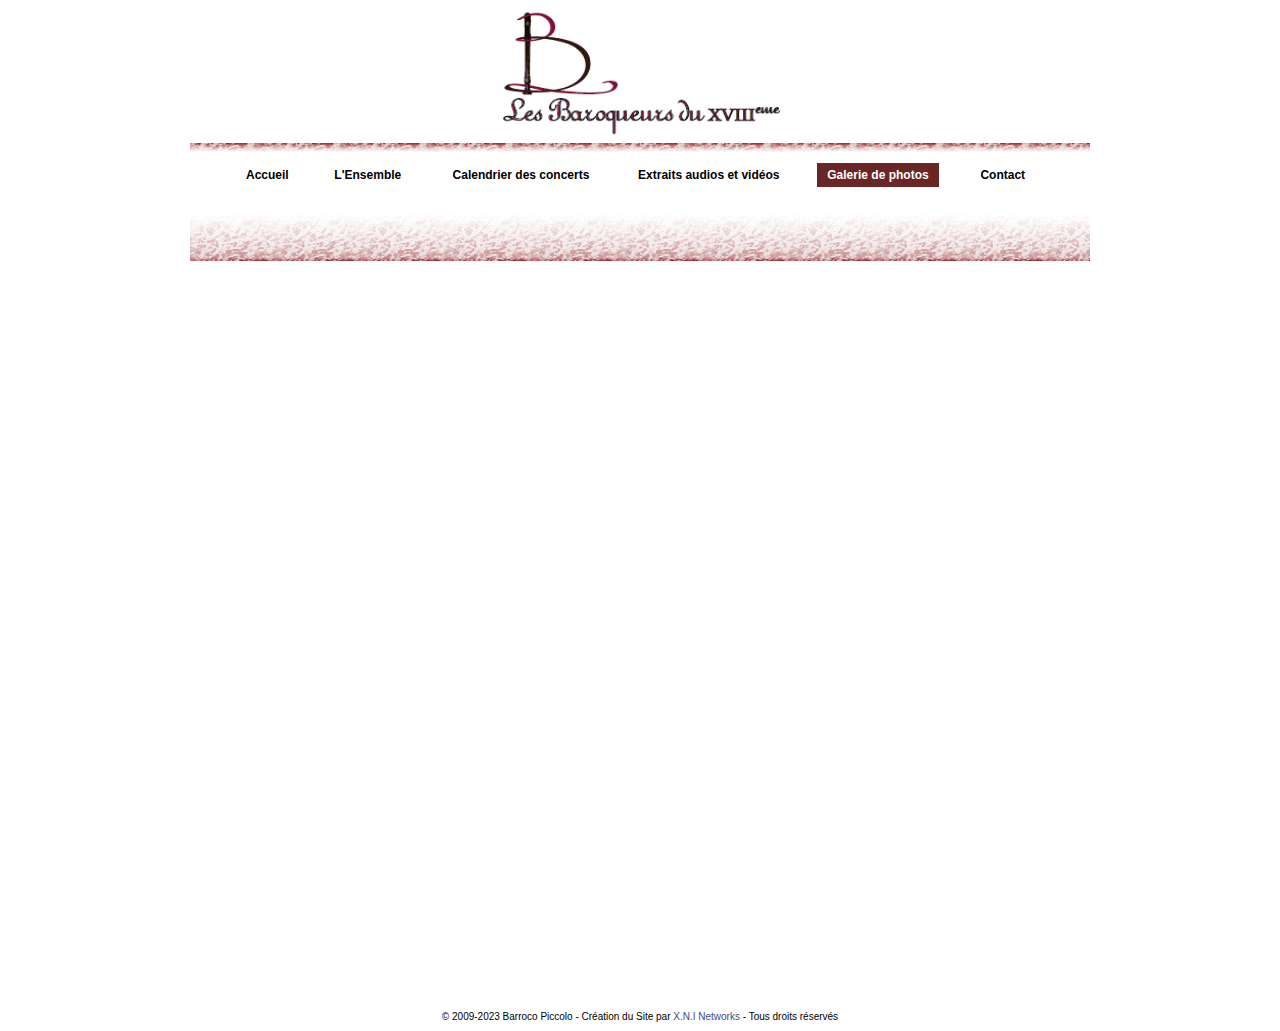
<file: photos.html>
<!DOCTYPE html>
<html>
<head>
<meta charset="UTF-8">
<title>Les Baroqueurs du XVIIIème - Galerie de Photos</title>
<link rel="stylesheet" href="css/styles.css" type="text/css">
<link rel="shortcut icon" href="images/favicon.png">
<link rel="apple-touch-icon-precomposed" href="images/favicon.png">
<meta name="msapplication-TileImage" content="/images/favicon.png">
<META NAME="keywords" CONTENT="Baroqueurs,flutes,groupe,flutistes,paris,18,quintuor,sextuor,quatuor,bec,vent,instruments,conservatoire,musical,musique,baroque,bach,vivaldi,mozart,corelli">
<meta http-equiv="Pragma" content="no-cache" />
<meta content="no-cache" http-equiv="no-cache" />
<meta http-equiv="Cache-Control" content="no-cache" />
</head>
<body id="home">
<div align="center" id="mainContainer">
  <div style="border:1px solid white;"><a href="index.html" title="Home Page"><img src="images/logo.gif" width="288" height="127"  border="0"></a></div>  
  <div>
    <table width="805" align="center">
      <tr>
        <th width="795" scope="row"><img src="images/barre1.gif" alt="" width="900" height="10"></th>
      </tr>
      <tr>
        <th scope="row"><table width="92%" align="center">
          <tr>
              <td width="8%" height="24" nowrap><div align="center" class="Style8"><font size="2"><a class="navLink" href="index.html" 
		onMouseOver="HM_f_PopUp('elMenu3',event)" onMouseOut="HM_f_PopDown('elMenu3')">Accueil</a></font></div></td>
              <td width="12%" nowrap><div align="center" class="Style8"><font size="2"><a class="navLink" href="ensemble.html" 
		onMouseOver="HM_f_PopUp('elMenu3',event)" onMouseOut="HM_f_PopDown('elMenu3')">L'Ensemble</a></font></div></td>
              <td width="15%" nowrap><div align="center" class="Style8"><font size="2"><a class="navLink" href="calendrier.html" 
		onMouseOver="HM_f_PopUp('elMenu3',event)" onMouseOut="HM_f_PopDown('elMenu3')">Calendrier des concerts</a></font></div></td>
              <td width="14%" nowrap><div align="center" class="Style8"><font size="2"><a class="navLink" href="extraits.html" 
		onMouseOver="HM_f_PopUp('elMenu3',event)" onMouseOut="HM_f_PopDown('elMenu3')">Extraits audios et vidéos</a></font></div></td>
              <td width="14%" nowrap><div align="center" class="Style8"><font size="2"><a href="photos.html" class="navLink currentLink" 
		onMouseOver="HM_f_PopUp('elMenu3',event)" onMouseOut="HM_f_PopDown('elMenu3')">Galerie de photos</a></font></div></td>
              <td width="10%" nowrap><div align="center" class="Style8"><font size="2"><a class="navLink" href="contact.html"
        onMouseOver="HM_f_PopUp('elMenu3',event)" onMouseOut="HM_f_PopDown('elMenu3')">Contact</a></font></div></td>
          </tr>
        </table></th>
      </tr>
      <tr>
        <th scope="row">&nbsp;</th>
      </tr>
      <tr>
        <th scope="row"><img src="images/barre2accueil.gif" alt="" width="900" height="50"></th>
      </tr>
      <tr>
        <th scope="row">&nbsp;</th>
      </tr>
    </table>
  </div>
  <p>&nbsp;</p>
<iframe src="https://docs.google.com/presentation/d/e/2PACX-1vThDbMP90lk4c-S5WpZxhie2y5_i_IDCuj_Mh_rMn2M2fx7tgMNAAZC6u3Nwvy5gHeZA8AyQrLiSnvq/embed?start=true&amp;loop=true&amp;delayms=3000" frameborder="0" width="960" height="629" allowfullscreen="true" mozallowfullscreen="true" webkitallowfullscreen="true"></iframe>     
  <p>&nbsp;</p>
  <p>&nbsp;</p>
  <div id="footer">
    <div align="center">&copy; 2009-2023 Barroco Piccolo - Création du Site par <a href="http://www.xni-networks.fr" target="_blank">X.N.I Networks</a> - Tous droits réservés</div>
  </div>
</div>
</body>
</html>
</file>
<file: css/styles.css>
body, p {
	FONT: 11px/13px 'Trebuchet MS', Arial, Helvetica, sans-serif;
	color: #000000
}

B {
	FONT-WEIGHT: bold
}

A:link {
	text-decoration: none;
	color: #404B7F
}

A:visited {
	text-decoration: none;
	color: #404B7F
}

A:active {
	text-decoration: underline;
	color: #666699
}

A:hover {
	text-decoration: underline;
	color: #666699
}

A.navLink:link,
A.navLink:visited {
	text-decoration: none;
	color: #000000;
	font-size: 1.2em;
    padding: 5px 10px;
}

A.navLink:active,
A.navLink:hover {
	text-decoration: none;
	color: #AD1818
}

A.currentLink:link,
A.currentLink:visited {
    background: #692626;
    color: white;
}
A.footer:link {
	text-decoration: none;
	color: #9498Af
}

A.footer:visited {
	text-decoration: none;
	color: #9498Af
}

A.footer:active {
	text-decoration: underline;
	color: #9498Af
}

A.footer:hover {
	text-decoration: underline;
	color: #9498Af
}

A.navLinkTemp:link {
	text-decoration: none;
	color: #B7B7B7;
	display: block;
	width: 100%;
	height: 17px
}

A.navLinkTemp:visited {
	text-decoration: none;
	color: #B7B7B7;
	display: block;
	width: 100%;
	height: 17px
}

A.navLinkTemp:active {
	text-decoration: none;
	color: #AD1818;
	display: block;
	width: 100%;
	height: 17px
}

A.navLinkTemp:hover {
	text-decoration: none;
	color: #AD1818;
	display: block;
	width: 100%;
	height: 17px
}

A.nav2:link {
	text-decoration: none;
	color: #D9DBE5
}

A.nav2:visited {
	text-decoration: none;
	color: #D9DBE5
}

A.nav2:active {
	text-decoration: none;
	color: #AD1818
}

A.nav2:hover {
	text-decoration: none;
	color: #AD1818
}

A.nav3:link {
	text-decoration: none;
	color: #FFFFFF
}

A.nav3:visited {
	text-decoration: none;
	color: #FFFFFF
}

A.nav3:active {
	text-decoration: underline;
	color: #FFFFFF
}

A.nav3:hover {
	text-decoration: underline;
	color: #FFFFFF
}

A.homeNavLink1:link {
	text-decoration: none;
	color: #28305F;
	display: block;
	width: 169px;
	font-weight: bold
}

A.homeNavLink1:visited {
	text-decoration: none;
	color: #28305F;
	display: block;
	width: 169px;
	font-weight: bold
}

A.homeNavLink1:active {
	text-decoration: underline;
	color: #AD1818;
	display: block;
	width: 169px;
	font-weight: bold
}

A.homeNavLink1:hover {
	text-decoration: underline;
	color: #AD1818;
	display: block;
	width: 169px;
	font-weight: bold
}

A.homeNavLink2:link {
	text-decoration: none;
	color: #000000;
	display: block;
	width: 169px
}

A.homeNavLink2:visited {
	text-decoration: none;
	color: #000000;
	display: block;
	width: 169px
}

A.homeNavLink2:active {
	text-decoration: underline;
	color: #AD1818;
	display: block;
	width: 169px
}

A.homeNavLink2:hover {
	text-decoration: underline;
	color: #AD1818;
	display: block;
	width: 169px
}

A.subNavLink1:link {
	text-decoration: none;
	color: #28305F;
	display: block;
	width: 167px;
	font-weight: bold
}

A.subNavLink1:visited {
	text-decoration: none;
	color: #28305F;
	display: block;
	width: 167px;
	font-weight: bold
}

A.subNavLink1:active {
	text-decoration: underline;
	color: #AD1818;
	display: block;
	width: 167px;
	font-weight: bold
}

A.subNavLink1:hover {
	text-decoration: underline;
	color: #AD1818;
	display: block;
	width: 167px;
	font-weight: bold
}

A.subNavLink1On:link {
	text-decoration: none;
	color: #28305F;
	display: block;
	width: 167px;
	font-weight: bold
}

A.subNavLink1On:visited {
	text-decoration: none;
	color: #28305F;
	display: block;
	width: 167px;
	font-weight: bold
}

A.subNavLink1On:active {
	text-decoration: underline;
	color: #AD1818;
	display: block;
	width: 167px;
	font-weight: bold
}

A.subNavLink1On:hover {
	text-decoration: underline;
	color: #AD1818;
	display: block;
	width: 167px;
	font-weight: bold
}

A.subNavLink2:link {
	text-decoration: none;
	color: #000000;
	display: block;
	width: 167px
}

A.subNavLink2:visited {
	text-decoration: none;
	color: #000000;
	display: block;
	width: 167px
}

A.subNavLink2:active {
	text-decoration: underline;
	color: #AD1818;
	display: block;
	width: 167px
}

A.subNavLink2:hover {
	text-decoration: underline;
	color: #AD1818;
	display: block;
	width: 167px
}

A.subNavLink2On:link {
	text-decoration: none;
	color: #000000;
	display: block;
	width: 167px
}

A.subNavLink2On:visited {
	text-decoration: none;
	color: #000000;
	display: block;
	width: 167px
}

A.subNavLink2On:active {
	text-decoration: underline;
	color: #AD1818;
	display: block;
	width: 167px
}

A.subNavLink2On:hover {
	text-decoration: underline;
	color: #AD1818;
	display: block;
	width: 167px
}

A.homeNews:link {
	text-decoration: none;
	color: #000000;
	display: block;
	width: 150px
}

A.homeNews:visited {
	text-decoration: none;
	color: #000000;
	display: block;
	width: 150px
}

A.homeNews:active {
	text-decoration: underline;
	color: #AD1818;
	display: block;
	width: 150px
}

A.homeNews:hover {
	text-decoration: underline;
	color: #AD1818;
	display: block;
	width: 150px
}

A.homeLink:link {
	text-decoration: none;
	color: #000000
}

A.homeLink:visited {
	text-decoration: none;
	color: #000000
}

A.homeLink:active {
	text-decoration: underline;
	color: #AD1818
}

A.homeLink:hover {
	text-decoration: underline;
	color: #AD1818
}

A.whitelink:link {
	text-decoration: none;
	color: #FFFFFF
}

A.whitelink:visited {
	text-decoration: none;
	color: #FFFFFF
}

A.whitelink:active {
	text-decoration: underline;
	color: #FFFFFF
}

A.whitelink:hover {
	text-decoration: underline;
	color: #FFFFFF
}

A.whitelink2:link {
	text-decoration: none;
	color: #FFFFFF
}

A.whitelink2:visited {
	text-decoration: none;
	color: #FFFFFF
}

A.whitelink2:active {
	text-decoration: underline;
	color: #AD1818
}

A.whitelink2:hover {
	text-decoration: underline;
	color: #AD1818
}

A.leftlink:link {
	text-decoration: none;
	color: #333333
}

A.leftlink:visited {
	text-decoration: none;
	color: #333333
}

A.leftlink:active {
	text-decoration: underline;
	color: #FF9900
}

A.leftlink:hover {
	text-decoration: underline;
	color: #FF9900
}

A.leftlink-ON:link {
	text-decoration: none;
	color: #FF9900
}

A.leftlink-ON:visited {
	text-decoration: none;
	color: #FF9900
}

A.leftlink-ON:active {
	text-decoration: underline;
	color: #FF9900
}

A.leftlink-ON:hover {
	text-decoration: underline;
	color: #FF9900
}

.nav {
	FONT: 8pt/10pt 'Trebuchet MS', Arial, Helvetica, sans-serif;
	/* general margins - top right bottom left */
	MARGIN: 1px 0px 1px 0px;
	COLOR: #B7B7B7
}

.subNav1 {
	FONT: 11px/13px 'Trebuchet MS', Arial, Helvetica, sans-serif;
	/* general margins - top right bottom left */
	MARGIN: 1px 5px 0px 17px;
	COLOR: #28305F
}

.subNav2 {
	FONT: 11px/12px 'Trebuchet MS', Arial, Helvetica, sans-serif;
	/* general margins - top right bottom left */
	MARGIN: 1px 5px 1px 17px;
	COLOR: #000000
}

.bodyhome {
	FONT: 11px/13px 'Trebuchet MS', Arial, Helvetica, sans-serif;
	/* general margins - top right bottom left */
	MARGIN: 0px 0px 28px 19px;
	COLOR: #000000
}

.bodyhome2 {
	FONT: 11px/13px 'Trebuchet MS', Arial, Helvetica, sans-serif;
	/* general margins - top right bottom left */
	MARGIN: 0px 0px 0px 19px;
	COLOR: #000000
}

.body {
	FONT: 11px/13px 'Trebuchet MS', Arial, Helvetica, sans-serif;
	/* general margins - top right bottom left */
	MARGIN: 0px 14px 0px 12px;
	COLOR: #000000
}

.body2 {
	FONT: 11px/13px 'Trebuchet MS', Arial, Helvetica, sans-serif;
	/* general margins - top right bottom left */
	MARGIN: 0px 0px 0px 0px;
	COLOR: #000000
}

.homeColumns {
	FONT: 11px/13px 'Trebuchet MS', Arial, Helvetica, sans-serif;
	/* general margins - top right bottom left */
	MARGIN: 11px 0px 15px 15px;
	COLOR: #000000
}

.homeColumns2 {
	FONT: 11px/13px 'Trebuchet MS', Arial, Helvetica, sans-serif;
	/* general margins - top right bottom left */
	MARGIN: 0px 0px 0px 15px;
	COLOR: #000000
}

.homeColumnMargin {
	/* general margins - top right bottom left */
	MARGIN: 6px 4px 0px 8px
}

.homeNews {
	FONT: 11px/13px 'Trebuchet MS', Arial, Helvetica, sans-serif;
	/* general margins - top right bottom left */
	MARGIN: 0px 0px 8px 0px;
	COLOR: #000000
}

.subPageInset {
	FONT: 11px/13px 'Trebuchet MS', Arial, Helvetica, sans-serif;
	/* general margins - top right bottom left */
	MARGIN: 0px 4px 0px 8px
}

.caseHead {
	FONT: 14px/18px 'Trebuchet MS', Arial, Helvetica, sans-serif;
	/* general margins - top right bottom left */
	MARGIN: 12px 0px 0px 0px;
	font-weight: bold;
	COLOR: #000000
}

.modulebody {
	FONT: 11px/13px 'Trebuchet MS', Arial, Helvetica, sans-serif;
	/* general margins - top right bottom left */
	MARGIN: 0px 0px 0px 0px;
	COLOR: #000000
}

.modulebody2 {
	FONT: 11px/13px 'Trebuchet MS', Arial, Helvetica, sans-serif;
	/* general margins - top right bottom left */
	MARGIN: 10px 0px 0px 0px;
	COLOR: #000000
}

.moduleContent {
	/* general margins - top right bottom left */
	MARGIN: 0px 8px 0px 8px
}

.moduleHead3 {
	FONT: 11px/13px 'Trebuchet MS', Arial, Helvetica, sans-serif;
	/* general margins - top right bottom left */
	MARGIN: 0px 0px 0px 0px;
	font-weight: bold;
	text-transform: uppercase;
	COLOR: #535D8C
}

.mainHead {
	FONT: 20px/20px 'Trebuchet MS', Arial, Helvetica, sans-serif;
	/* general margins - top right bottom left */
	MARGIN: 8px 0px 4px 0px;
	COLOR: #FFFFFF
}

.mainHead2 {
	FONT: 14px/14px 'Trebuchet MS', Arial, Helvetica, sans-serif;
	/* general margins - top right bottom left */
	MARGIN: 8px 0px 2px 0px;
	font-weight: bold;
	COLOR: #BEDD8F
}

.mainBody {
	FONT: 11px/13px 'Trebuchet MS', Arial, Helvetica, sans-serif;
	/* general margins - top right bottom left */
	MARGIN: 0px 0px 0px 0px;
	COLOR: #FFFFFF
}

.pageHead {
	FONT: 18px/22px 'Trebuchet MS', Arial, Helvetica, sans-serif;
	/* general margins - top right bottom left */
	MARGIN: 14px 14px 0px 11px;
	COLOR: #000000
}

.pageHead2 {
	FONT: 11px/15px 'Trebuchet MS', Arial, Helvetica, sans-serif;
	/* general margins - top right bottom left */
	MARGIN: 5px 14px 0px 12px;
	text-transform: uppercase;
	font-weight: bold;
	COLOR: #747893
}

.rule {
	/* general margins - top right bottom left */
	MARGIN: 8px 14px 8px 12px
}

.rule2 {
	/* general margins - top right bottom left */
	MARGIN: 15px 14px 15px 12px
}

.rule3 {
	/* general margins - top right bottom left */
	MARGIN: 4px 0px 4px 0px
}

.sidebar {
	/* general margins - top right bottom left */
	MARGIN: 15px 0px 0px 0px
}

.sidebarContent {
	/* general margins - top right bottom left */
	MARGIN: 0px 11px 0px 11px
}

.sidebarContent2 {
	FONT: 11px/13px 'Trebuchet MS', Arial, Helvetica, sans-serif;
	COLOR: #FFFFFF;
	/* general margins - top right bottom left */
	MARGIN: 0px 8px 0px 8px
}

.sidebarContent3 {
	FONT: 11px/13px 'Trebuchet MS', Arial, Helvetica, sans-serif;
	COLOR: #FFFFFF;
	/* general margins - top right bottom left */
	MARGIN: 8px 8px 0px 8px
}

.subHead {
	FONT: 11px/15px 'Trebuchet MS', Arial, Helvetica, sans-serif;
	/* general margins - top right bottom left */
	MARGIN: 5px 14px 7px 12px;
	text-transform: uppercase;
	font-weight: bold;
	COLOR: #28305F
}

.subHead2 {
	FONT: 11px/15px 'Trebuchet MS', Arial, Helvetica, sans-serif;
	/* general margins - top right bottom left */
	MARGIN: 24px 14px 7px 12px;
	text-transform: uppercase;
	font-weight: bold;
	COLOR: #28305F
}

.subHead3 {
	FONT: 11px/15px 'Trebuchet MS', Arial, Helvetica, sans-serif;
	/* general margins - top right bottom left */
	MARGIN: 24px 0px 7px 0px;
	text-transform: uppercase;
	font-weight: bold;
	COLOR: #28305F
}

.subHeadSidebar {
	FONT: 11px/15px 'Trebuchet MS', Arial, Helvetica, sans-serif;
	/* general margins - top right bottom left */
	MARGIN: 0px 0px 5px 0px;
	text-transform: uppercase;
	font-weight: bold;
	COLOR: #000000
}

.headSidebar {
	FONT: 11px/15px 'Trebuchet MS', Arial, Helvetica, sans-serif;
	/* general margins - top right bottom left */
	MARGIN: 1px 0px 0px 0px;
	text-transform: uppercase;
	font-weight: bold;
	COLOR: #FFFFFF
}

.homeHead {
	FONT: 11px/15px 'Trebuchet MS', Arial, Helvetica, sans-serif;
	/* general margins - top right bottom left */
	MARGIN: 2px 0px 0px 8px;
	text-transform: uppercase;
	font-weight: bold;
	COLOR: #FFFFFF
}

.homeHead2 {
	FONT: 11px/15px 'Trebuchet MS', Arial, Helvetica, sans-serif;
	/* general margins - top right bottom left */
	MARGIN: 0px 0px 0px 0px;
	text-transform: uppercase;
	font-weight: bold;
	COLOR: #28305F
}

.quote {
	FONT: 11px/13px 'Trebuchet MS', Arial, Helvetica, sans-serif;
	/* general margins - top right bottom left */
	MARGIN: 18px 8px 29px 17px;
	COLOR: #000000
}

.button {
	/* general margins - top right bottom left */
	MARGIN: 6px 0px 0px 0px
}

.inset {
	FONT: 11px/13px 'Trebuchet MS', Arial, Helvetica, sans-serif;
	/* general margins - top right bottom left */
	MARGIN: 9px 10px 10px 10px;
	COLOR: #000000
}

.copyright {
	FONT: 11px/13px 'Trebuchet MS', Arial, Helvetica, sans-serif;
	/* general margins - top right bottom left */
	MARGIN: 1px 0px 0px 18px;
	COLOR: #9498Af
}

.mousetype_home {
	FONT: 11px/13px 'Trebuchet MS', Arial, Helvetica, sans-serif;
	/* general margins - top right bottom left */
	MARGIN: 6px 0px 6px 19px;
	COLOR: #999999
}

UL {
	MARGIN: 4px 0px 4px 15px;
	PADDING: 0px 0px 0px 0px;
	BORDER: 0px 0px 0px 0px;
	FONT: 11px/13px 'Trebuchet MS', Arial, Helvetica, sans-serif
}

LI {
	FONT: 11px/13px 'Trebuchet MS', Arial, Helvetica, sans-serif
}

OL {
	MARGIN: 4px 0px 4px 25px;
	PADDING: 0px 0px 0px 0px;
	BORDER: 0px 0px 0px 0px;
	FONT: 11px/13px 'Trebuchet MS', Arial, Helvetica, sans-serif
}

* {
	font-family: Verdana, Arial;
	font-size: 10px;
	color: #000;
}

.Style8 {
	color: #000000
}

.Style12 {
	font-size: 14px
}

.Style13 {
	color: #FF0000;
	font-weight: bold;
	font-style: italic;
}

.Style14 {
	font-family: "Book Antiqua";
	font-size: 16px;
	line-height: normal;
}

.Style15 {
	font-size: larger;
	font-weight: bold;
	font-family: "Book Antiqua";
}

.Style16 {
	font-family: "Book Antiqua";
	font-size: 16px;
	line-height: normal;
	font-weight: bold;
	font-style: italic;
}

.Style17 {
	font-family: "Book Antiqua";
	font-size: 16px;
	line-height: normal;
	font-weight: bold;
}

.Style18 {
	font-size: smaller;
	font-weight: bold;
	font-style: italic;
}

.Style19 {
	font-family: "Book Antiqua"
}

.Style20 {
	font-family: "Book Antiqua";
	font-size: larger;
}

.Style21 {
	font-family: "Book Antiqua";
	font-size: larger;
	font-weight: bold;
}

.Style24 {
	font-size: 12px;
	font-weight: bold;
	font-style: italic;
}

.Style25 {
	font-family: "Book Antiqua";
	font-size: 16px;
	line-height: 25px;
	color: #660000;
	font-weight: bold;
}

.Style26 {
	font-size: larger;
	font-weight: bold;
	font-style: italic;
}

.Style31 {
	color: #660000;
	font-weight: bold;
}

.Style33 {
	color: #CC0000;
	font-weight: bold;
	font-size: 12px;
}

.Style34 {
	font-size: 16px;
	line-height: normal;
	color: #660000;
	font-family: "Book Antiqua";
}

.Style38 {
	font-family: "Book Antiqua";
	font-size: 12px;
	line-height: normal;
	color: #660000;
	font-weight: bold;
}

.Style40 {
	color: #CC0000;
	font-size: 12px;
}

.Style41 {
	font-family: "Book Antiqua";
	font-size: 16px;
	line-height: normal;
}

.Style42 {
	font-size: 18px;
	font-weight: bold;
}

.Style43 {
	font-size: 16px
}
</file>
<file: lib/mediaelementplayer.min.css>
.mejs__offscreen{clip:rect(1px,1px,1px,1px);-webkit-clip-path:polygon(0 0,0 0,0 0,0 0);clip-path:polygon(0 0,0 0,0 0,0 0);position:absolute!important;height:1px;width:1px;overflow:hidden}.mejs__container{position:relative;background:#000;font-family:Helvetica,Arial,serif;text-align:left;vertical-align:top;text-indent:0}.mejs__container,.mejs__container *{box-sizing:border-box}.mejs__container video::-webkit-media-controls-start-playback-button{display:none!important;-webkit-appearance:none}.mejs__fill-container,.mejs__fill-container .mejs__container{width:100%;height:100%}.mejs__fill-container{overflow:hidden;position:relative;margin:0 auto;background:transparent}.mejs__container:focus{outline:none}.mejs__iframe-overlay{position:absolute;width:100%;height:100%}.mejs__embed,.mejs__embed body{width:100%;height:100%;margin:0;padding:0;background:#000;overflow:hidden}.mejs__fullscreen{overflow:hidden!important}.mejs__container-fullscreen{position:fixed;left:0;top:0;right:0;bottom:0;overflow:hidden;z-index:2}.mejs__container-fullscreen .mejs__mediaelement,.mejs__container-fullscreen video{width:100%!important;height:100%!important}.mejs__clear{clear:both}.mejs__background,.mejs__mediaelement{position:absolute;top:0;left:0}.mejs__mediaelement{width:100%;height:100%}.mejs__poster{position:absolute;top:0;left:0;background-size:contain;background-position:50% 50%;background-repeat:no-repeat}:root .mejs__poster-img{display:none}.mejs__poster-img{border:0;padding:0}.mejs__overlay{position:absolute;top:0;left:0}.mejs__overlay-play{cursor:pointer}.mejs__overlay-button{position:absolute;top:50%;left:50%;width:80px;height:80px;margin:-40px 0 0 -40px;background:url(mejs-controls.svg) no-repeat;background-position:0 -39px;overflow:hidden}.mejs__overlay:hover>.mejs__overlay-button{background-position:-80px -39px}.mejs__overlay-loading{position:absolute;top:50%;left:50%;width:80px;height:80px;margin:-40px 0 0 -40px}.mejs__overlay-loading-bg-img{display:block;width:80px;height:80px;background:transparent url(mejs-controls.svg) -160px -40px no-repeat;animation:a 1s linear infinite}@keyframes a{to{transform:rotate(1turn)}}.mejs__controls{position:absolute;list-style-type:none;margin:0;padding:0 10px;bottom:0;left:0;height:40px;width:100%}.mejs__controls:not([style*="display: none"]){background:rgba(255,0,0,.7);background:linear-gradient(transparent,rgba(0,0,0,.35))}.mejs__button,.mejs__time,.mejs__time-rail{float:left;margin:0;width:32px;height:40px;font-size:10px;line-height:10px}.mejs__button>button{cursor:pointer;display:block;font-size:0;line-height:0;text-decoration:none;margin:10px 6px;padding:0;position:absolute;height:20px;width:20px;border:0;background:transparent url(mejs-controls.svg);overflow:hidden}.mejs__button>button:focus{outline:1px dotted #999}.mejs__container-keyboard-inactive [role=slider],.mejs__container-keyboard-inactive [role=slider]:focus,.mejs__container-keyboard-inactive a,.mejs__container-keyboard-inactive a:focus,.mejs__container-keyboard-inactive button,.mejs__container-keyboard-inactive button:focus{outline:0}.mejs__time{color:#fff;display:block;height:24px;width:auto;font-weight:700;font-size:11px;padding:16px 6px 0;overflow:hidden;text-align:center;box-sizing:content-box}.mejs__play>button{background-position:0 0}.mejs__pause>button{background-position:-20px 0}.mejs__replay>button{background-position:-280px 0}.mejs__time-rail{direction:ltr;width:200px;padding-top:10px;height:40px;position:relative;margin:0 10px}.mejs__time-buffering,.mejs__time-current,.mejs__time-float,.mejs__time-float-corner,.mejs__time-float-current,.mejs__time-handle,.mejs__time-loaded,.mejs__time-marker,.mejs__time-total{cursor:pointer;display:block;position:absolute;height:10px;border-radius:2px}.mejs__time-total{margin:5px 0 0;background:hsla(0,0%,100%,.3);width:100%}.mejs__time-buffering{width:100%;background:linear-gradient(-45deg,hsla(0,0%,100%,.15) 25%,transparent 0,transparent 50%,hsla(0,0%,100%,.15) 0,hsla(0,0%,100%,.15) 75%,transparent 0,transparent);background-size:15px 15px;animation:b 2s linear infinite}@keyframes b{0%{background-position:0 0}to{background-position:30px 0}}.mejs__time-loaded{background:hsla(0,0%,100%,.3);width:0}.mejs__time-current{background:hsla(0,0%,100%,.9);width:0}.mejs__time-handle{margin:0;width:10px;background:#fff;border-radius:5px;cursor:pointer;border:2px solid #333;top:-2px}.mejs__time-float,.mejs__time-handle{display:none;position:absolute;text-align:center}.mejs__time-float{background:#eee;width:36px;height:17px;border:1px solid #333;top:-26px;margin-left:-18px;color:#111}.mejs__time-float-current{margin:2px;width:30px;display:block;text-align:center;left:0}.mejs__time-float-corner{position:absolute;display:block;width:0;height:0;line-height:0;border:5px solid #eee;border-color:#eee transparent transparent;border-radius:0;top:15px;left:13px}.mejs__long-video .mejs__time-float{width:48px}.mejs__long-video .mejs__time-float-current{width:44px}.mejs__long-video .mejs__time-float-corner{left:18px}.mejs__broadcast{color:#fff;position:absolute;width:100%;height:10px;top:15px}.mejs__fullscreen-button>button{background-position:-80px 0}.mejs__unfullscreen>button{background-position:-100px 0}.mejs__mute>button{background-position:-60px 0}.mejs__unmute>button{background-position:-40px 0}.mejs__volume-button{position:relative}.mejs__volume-button>.mejs__volume-slider{display:none;height:115px;width:25px;background:rgba(50,50,50,.7);border-radius:0;top:-115px;left:5px;z-index:1;position:absolute;margin:0}.mejs__volume-button:hover{border-radius:0 0 4px 4px}.mejs__volume-total{position:absolute;left:11px;top:8px;width:2px;height:100px;background:hsla(0,0%,100%,.5);margin:0}.mejs__volume-current{bottom:0;width:100%;height:100%;margin:0}.mejs__volume-current,.mejs__volume-handle{position:absolute;left:0;background:hsla(0,0%,100%,.9)}.mejs__volume-handle{bottom:100%;width:16px;height:6px;margin:0 0 -3px -7px;cursor:ns-resize;border-radius:1px}.mejs__horizontal-volume-slider{height:36px;width:56px;position:relative;display:block;float:left;vertical-align:middle}.mejs__horizontal-volume-total{top:16px;width:50px;height:8px;background:rgba(50,50,50,.8)}.mejs__horizontal-volume-current,.mejs__horizontal-volume-total{position:absolute;left:0;margin:0;padding:0;font-size:1px;border-radius:2px}.mejs__horizontal-volume-current{top:0;width:100%;height:100%;background:hsla(0,0%,100%,.8)}.mejs__horizontal-volume-handle{display:none}.mejs__captions-button,.mejs__chapters-button{position:relative}.mejs__captions-button>button{background-position:-140px 0}.mejs__chapters-button>button{background-position:-302px 0}.mejs__captions-button>.mejs__captions-selector,.mejs__chapters-button>.mejs__chapters-selector{visibility:hidden;position:absolute;bottom:40px;right:-51px;width:85px;background:rgba(50,50,50,.7);border:1px solid transparent;padding:0;overflow:hidden;border-radius:0}.mejs__chapters-button>.mejs__chapters-selector{width:110px}.mejs__captions-button>.mejs__captions-selector,.mejs__chapters-button>.mejs__chapters-selector{visibility:visible}.mejs__captions-selector-list,.mejs__chapters-selector-list{margin:0;padding:0;display:block;list-style-type:none!important;overflow:hidden}.mejs__captions-selector-list-item,.mejs__chapters-selector-list-item{margin:0 0 6px;padding:0 10px;list-style-type:none!important;display:block;color:#fff;overflow:hidden;cursor:pointer}.mejs__captions-selector-list-item:hover,.mejs__chapters-selector-list-item:hover{background-color:#c8c8c8!important;background-color:hsla(0,0%,100%,.4)!important}.mejs__captions-selector-input,.mejs__chapters-selector-input{clear:both;float:left;margin:3px 3px 0 5px;position:absolute;left:-1000px}.mejs__captions-selector-label,.mejs__chapters-selector-label{width:55px;float:left;padding:4px 0 0;line-height:15px;font-size:10px;cursor:pointer}.mejs__captions-selected,.mejs__chapters-selected{color:#21f8f8}.mejs__captions-translations{font-size:10px;margin:0 0 5px}.mejs__captions-layer{position:absolute;bottom:0;left:0;text-align:center;line-height:20px;font-size:16px;color:#fff}.mejs__captions-layer a{color:#fff;text-decoration:underline}.mejs__captions-layer[lang=ar]{font-size:20px;font-weight:400}.mejs__captions-position{position:absolute;width:100%;bottom:15px;left:0}.mejs__captions-position-hover{bottom:35px}.mejs__captions-text,.mejs__captions-text *{padding:0;background:hsla(0,0%,8%,.5);white-space:pre-wrap;box-shadow:5px 0 0 hsla(0,0%,8%,.5),-5px 0 0 hsla(0,0%,8%,.5)}
</file>
